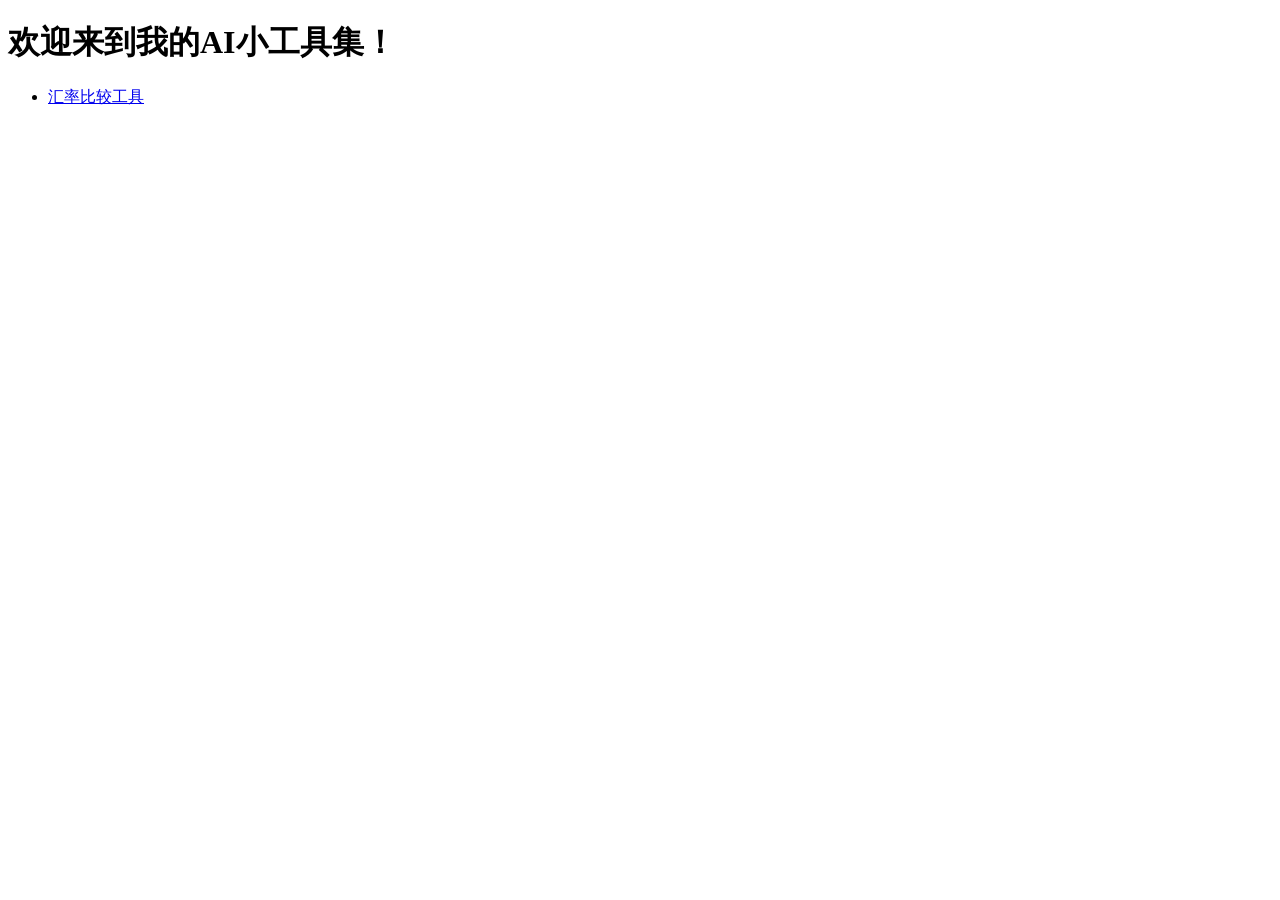
<file: index.html>
<!-- my-ai-tools/index.html -->
<!DOCTYPE html>
<html>
<head>
    <title>我的AI小工具集</title>
</head>
<body>
    <h1>欢迎来到我的AI小工具集！</h1>
    <ul>
        <li><a href="./exchange-rate-tool/">汇率比较工具</a></li>
        <!-- 未来可以添加更多工具 -->
        <!-- <li><a href="./another-tool/">另一个AI工具</a></li> -->
    </ul>
</body>
</html>
</file>
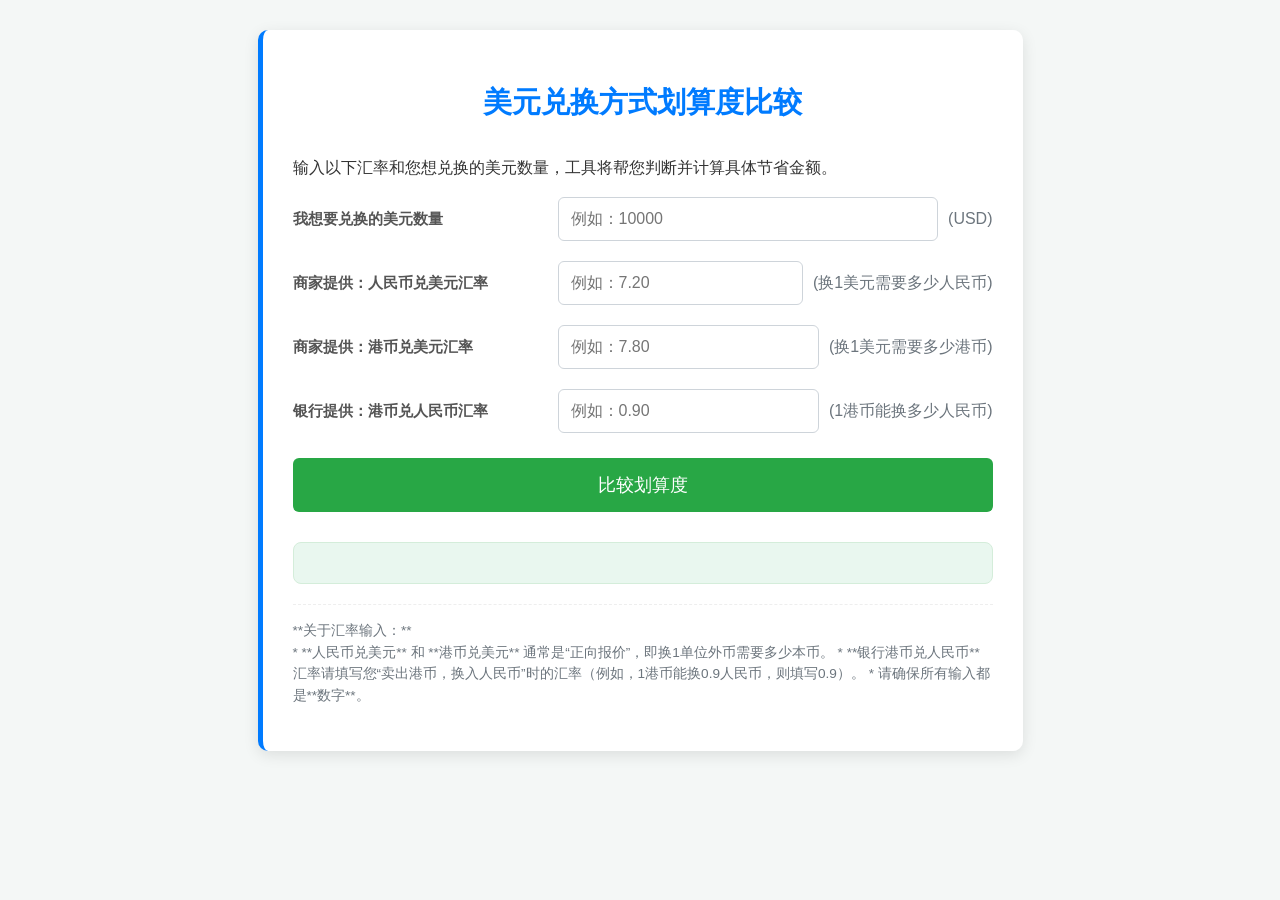
<file: exchange_rate_tool.html>
<!DOCTYPE html>
<html lang="zh-CN">
<head>
    <meta charset="UTF-8">
    <meta name="viewport" content="width=device-width, initial-scale=1.0">
    <title>汇率划算度比较工具</title>
    <style>
        body {
            font-family: 'Segoe UI', Tahoma, Geneva, Verdana, sans-serif;
            margin: 20px;
            background-color: #f4f7f6;
            color: #333;
            line-height: 1.6;
        }
        .container {
            max-width: 700px;
            margin: 30px auto;
            padding: 30px;
            background-color: #ffffff;
            border-radius: 10px;
            box-shadow: 0 4px 15px rgba(0, 0, 0, 0.1);
            border-left: 5px solid #007bff;
        }
        h1 {
            color: #007bff;
            text-align: center;
            margin-bottom: 30px;
            font-size: 1.8em;
        }
        .input-group {
            margin-bottom: 20px;
            display: flex;
            align-items: center;
            flex-wrap: wrap;
        }
        .input-group label {
            flex: 0 0 250px; /* Label width */
            margin-right: 15px;
            font-weight: bold;
            color: #555;
            font-size: 0.95em;
        }
        .input-group input[type="number"] {
            flex: 1;
            padding: 12px;
            border: 1px solid #ced4da;
            border-radius: 6px;
            font-size: 1em;
            min-width: 150px; /* Ensure input is not too small on small screens */
        }
        .input-group span {
            margin-left: 10px;
            color: #6c757d;
        }
        button {
            display: block;
            width: 100%;
            padding: 15px;
            background-color: #28a745;
            color: white;
            border: none;
            border-radius: 6px;
            font-size: 1.1em;
            cursor: pointer;
            transition: background-color 0.3s ease;
            margin-top: 25px;
        }
        button:hover {
            background-color: #218838;
        }
        #result {
            margin-top: 30px;
            padding: 20px;
            background-color: #e9f7ef;
            border: 1px solid #d4edda;
            border-radius: 8px;
            font-size: 1.1em;
            line-height: 1.8;
        }
        #result strong {
            color: #007bff;
        }
        .error {
            color: #dc3545;
            font-weight: bold;
            margin-top: 10px;
        }
        .note {
            font-size: 0.85em;
            color: #6c757d;
            margin-top: 20px;
            border-top: 1px dashed #eee;
            padding-top: 15px;
        }
    </style>
</head>
<body>
    <div class="container">
        <h1>美元兑换方式划算度比较</h1>
        <p>输入以下汇率和您想兑换的美元数量，工具将帮您判断并计算具体节省金额。</p>

        <div class="input-group">
            <label for="targetUsdAmount">我想要兑换的美元数量</label>
            <input type="number" id="targetUsdAmount" placeholder="例如：10000" step="1">
            <span>(USD)</span>
        </div>

        <div class="input-group">
            <label for="cnyToUsdMerchant">商家提供：人民币兑美元汇率</label>
            <input type="number" id="cnyToUsdMerchant" placeholder="例如：7.20" step="0.0001">
            <span>(换1美元需要多少人民币)</span>
        </div>

        <div class="input-group">
            <label for="hkdToUsdMerchant">商家提供：港币兑美元汇率</label>
            <input type="number" id="hkdToUsdMerchant" placeholder="例如：7.80" step="0.0001">
            <span>(换1美元需要多少港币)</span>
        </div>

        <div class="input-group">
            <label for="hkdToCnyBank">银行提供：港币兑人民币汇率</label>
            <input type="number" id="hkdToCnyBank" placeholder="例如：0.90" step="0.0001">
            <span>(1港币能换多少人民币)</span>
        </div>

        <button onclick="calculate()">比较划算度</button>

        <div id="result">
            <!-- 结果将显示在这里 -->
        </div>

        <p class="note">
            **关于汇率输入：**<br>
            *   **人民币兑美元** 和 **港币兑美元** 通常是“正向报价”，即换1单位外币需要多少本币。
            *   **银行港币兑人民币** 汇率请填写您“卖出港币，换入人民币”时的汇率（例如，1港币能换0.9人民币，则填写0.9）。
            *   请确保所有输入都是**数字**。
        </p>
    </div>

    <script>
        function calculate() {
            const targetUsdAmount = parseFloat(document.getElementById('targetUsdAmount').value);
            const cnyToUsdMerchant = parseFloat(document.getElementById('cnyToUsdMerchant').value);
            const hkdToUsdMerchant = parseFloat(document.getElementById('hkdToUsdMerchant').value);
            const hkdToCnyBank = parseFloat(document.getElementById('hkdToCnyBank').value);
            const resultDiv = document.getElementById('result');
            resultDiv.innerHTML = ''; // Clear previous results

            // Validate inputs
            if (isNaN(targetUsdAmount) || targetUsdAmount <= 0 ||
                isNaN(cnyToUsdMerchant) || cnyToUsdMerchant <= 0 || 
                isNaN(hkdToUsdMerchant) || hkdToUsdMerchant <= 0 || 
                isNaN(hkdToCnyBank) || hkdToCnyBank <= 0) {
                resultDiv.innerHTML = '<p class="error">请输入所有有效的正数！包括您想兑换的美元数量和所有汇率。</p>';
                return;
            }

            // Path 1: Direct CNY to USD
            const costCnyPerUsdDirect = cnyToUsdMerchant;
            const totalCostCnyDirect = targetUsdAmount * costCnyPerUsdDirect;

            // Path 2: HKD to USD (then convert HKD cost to CNY)
            const costHkdPerUsd = hkdToUsdMerchant; // 换1美元需要多少港币
            const costCnyPerUsdViaHkd = costHkdPerUsd * hkdToCnyBank; // 将港币成本换算成人民币
            const totalCostCnyViaHkd = targetUsdAmount * costCnyPerUsdViaHkd;


            let comparisonResult = '';
            let totalSavings = 0;

            comparisonResult += `<h3>计算结果：</h3>`;
            comparisonResult += `<p>您想兑换 <strong>${targetUsdAmount.toLocaleString('en-US')}</strong> 美元。</p>`;
            comparisonResult += `<p>1. 直接用人民币兑换 <strong>${targetUsdAmount.toLocaleString('en-US')}</strong> 美元，约需 <strong>${totalCostCnyDirect.toFixed(2)}</strong> 人民币。</p>`;
            comparisonResult += `<p>2. 通过港币中转兑换 <strong>${targetUsdAmount.toLocaleString('en-US')}</strong> 美元，约需 <strong>${totalCostCnyViaHkd.toFixed(2)}</strong> 人民币。</p>`;

            if (totalCostCnyDirect < totalCostCnyViaHkd) {
                totalSavings = totalCostCnyViaHkd - totalCostCnyDirect;
                comparisonResult += `<p><strong>结论：</strong><br>⭐ <strong>直接用人民币兑换美元更划算！</strong> 此次兑换您总计可节省约 <strong>${totalSavings.toFixed(2)}</strong> 人民币。</p>`;
            } else if (totalCostCnyViaHkd < totalCostCnyDirect) {
                totalSavings = totalCostCnyDirect - totalCostCnyViaHkd;
                comparisonResult += `<p><strong>结论：</strong><br>⭐ <strong>通过港币兑换美元更划算！</strong> 此次兑换您总计可节省约 <strong>${totalSavings.toFixed(2)}</strong> 人民币。</p>`;
            } else {
                comparisonResult += `<p><strong>结论：</strong><br>两种兑换方式的成本相同，没有差价。</p>`;
            }

            resultDiv.innerHTML = comparisonResult;
        }
    </script>
</body>
</html>
</file>
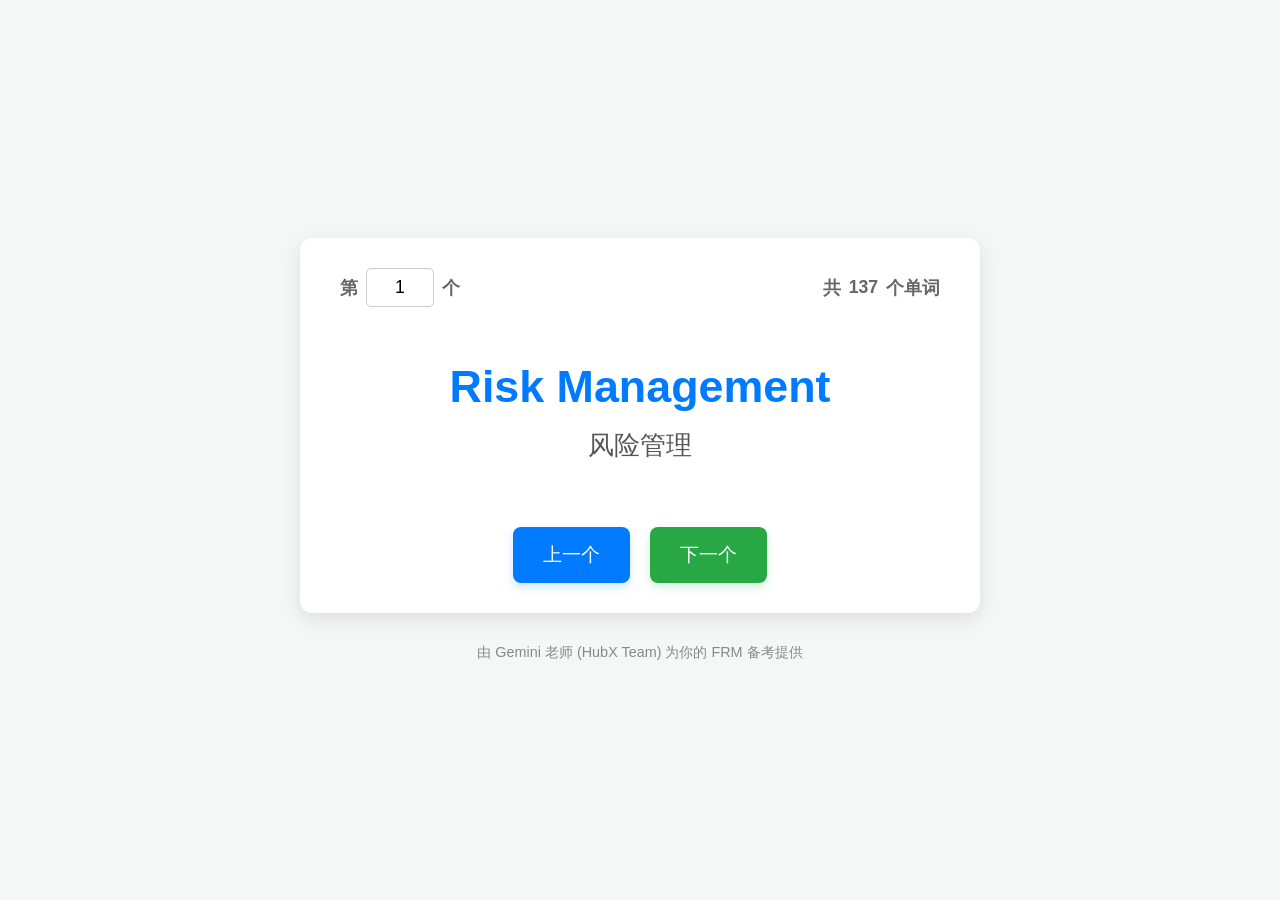
<file: FRMwords.html>
<!DOCTYPE html>
<html lang="zh-CN">
<head>
    <meta charset="UTF-8">
    <meta name="viewport" content="width=device-width, initial-scale=1.0">
    <title>FRM 词汇闪卡 - Gemini 老师为你准备</title>
    <style>
        body {
            font-family: 'Segoe UI', Tahoma, Geneva, Verdana, sans-serif;
            display: flex;
            flex-direction: column;
            align-items: center;
            justify-content: center;
            min-height: 100vh;
            margin: 0;
            background-color: #f4f7f6;
            color: #333;
            padding: 20px;
            box-sizing: border-box;
        }

        .container {
            background-color: #ffffff;
            border-radius: 12px;
            box-shadow: 0 6px 20px rgba(0, 0, 0, 0.1);
            padding: 30px 40px;
            width: 100%;
            max-width: 600px;
            text-align: center;
            position: relative;
            animation: fadeIn 0.8s ease-out;
        }

        @keyframes fadeIn {
            from { opacity: 0; transform: translateY(-20px); }
            to { opacity: 1; transform: translateY(0); }
        }

        .header {
            display: flex;
            justify-content: space-between;
            align-items: center;
            margin-bottom: 30px;
            font-size: 1.1em;
            color: #666;
            width: 100%;
        }

        .word-number, .total-words {
            font-weight: bold;
            display: flex;
            align-items: center;
            gap: 8px;
        }

        .word-number input {
            width: 50px;
            padding: 8px;
            border: 1px solid #ccc;
            border-radius: 5px;
            font-size: 1em;
            text-align: center;
            -moz-appearance: textfield; /* Firefox */
        }
        /* Hide arrows for number input */
        input::-webkit-outer-spin-button,
        input::-webkit-inner-spin-button {
            -webkit-appearance: none;
            margin: 0;
        }

        .word-display {
            margin-bottom: 40px;
            min-height: 150px;
            display: flex;
            flex-direction: column;
            justify-content: center;
            align-items: center;
        }

        .english-word {
            font-size: 2.8em;
            font-weight: bold;
            color: #007bff;
            margin-bottom: 15px;
            word-wrap: break-word;
            line-height: 1.2;
        }

        .chinese-meaning {
            font-size: 1.6em;
            color: #555;
            word-wrap: break-word;
            line-height: 1.4;
        }

        .controls {
            display: flex;
            gap: 20px; /* 按钮之间的间距 */
            justify-content: center; /* 按钮居中 */
        }

        .controls button {
            background-color: #28a745;
            color: white;
            border: none;
            padding: 15px 30px;
            border-radius: 8px;
            font-size: 1.2em;
            cursor: pointer;
            transition: background-color 0.3s ease, transform 0.2s ease;
            box-shadow: 0 4px 10px rgba(40, 167, 69, 0.2);
        }
        /* Style for Previous button to differentiate slightly, if desired */
        .controls button#prevButton {
            background-color: #007bff; /* Use a different color for 'Previous' */
            box-shadow: 0 4px 10px rgba(0, 123, 255, 0.2);
        }

        .controls button:hover {
            background-color: #218838;
            transform: translateY(-2px);
        }
        .controls button#prevButton:hover {
            background-color: #0056b3;
        }

        .controls button:active {
            transform: translateY(0);
            box-shadow: 0 2px 5px rgba(40, 167, 69, 0.3);
        }
        .controls button#prevButton:active {
            box-shadow: 0 2px 5px rgba(0, 123, 255, 0.3);
        }

        .footer {
            margin-top: 30px;
            font-size: 0.9em;
            color: #888;
        }
    </style>
</head>
<body>
    <div class="container">
        <div class="header">
            <div class="word-number">
                第 <input type="number" id="currentWordInput" min="1" value="1"> 个
            </div>
            <div class="total-words">
                共 <span id="totalWords"></span> 个单词
            </div>
        </div>

        <div class="word-display">
            <div class="english-word" id="englishWord"></div>
            <div class="chinese-meaning" id="chineseMeaning"></div>
        </div>

        <div class="controls">
            <button id="prevButton">上一个</button>
            <button id="nextButton">下一个</button>
        </div>
    </div>

    <div class="footer">
        由 Gemini 老师 (HubX Team) 为你的 FRM 备考提供
    </div>

    <script>
        // 你的FRM词汇列表
        // 你可以根据自己的需求在这里添加更多词汇
        const vocabulary = [
            { english: "Risk Management", chinese: "风险管理" },
            { english: "Value at Risk (VaR)", chinese: "风险价值" },
            { english: "Expected Shortfall (ES)", chinese: "预期损失" },
            { english: "Credit Risk", chinese: "信用风险" },
            { english: "Market Risk", chinese: "市场风险" },
            { english: "Operational Risk", chinese: "操作风险" },
            { english: "Liquidity Risk", chinese: "流动性风险" },
            { english: "Systematic Risk", chinese: "系统性风险" },
            { english: "Unsystematic Risk", chinese: "非系统性风险" },
            { english: "Volatility", chinese: "波动率" },
            { english: "Derivative", chinese: "衍生品" },
            { english: "Option", chinese: "期权" },
            { english: "Forward Contract", chinese: "远期合约" },
            { english: "Futures Contract", chinese: "期货合约" },
            { english: "Swap", chinese: "互换" },
            { english: "Hedging", chinese: "套期保值" },
            { english: "Speculation", chinese: "投机" },
            { english: "Arbitrage", chinese: "套利" },
            { english: "Duration", chinese: "久期" },
            { english: "Convexity", chinese: "凸性" },
            { english: "Bond", chinese: "债券" },
            { english: "Equity", chinese: "股票" },
            { english: "Capital Asset Pricing Model (CAPM)", chinese: "资本资产定价模型" },
            { english: "Arbitrage Pricing Theory (APT)", chinese: "套利定价理论" },
            { english: "Beta", chinese: "贝塔系数" },
            { english: "Alpha", chinese: "阿尔法系数" },
            { english: "Sharpe Ratio", chinese: "夏普比率" },
            { english: "Sortino Ratio", chinese: "索提诺比率" },
            { english: "Treynor Ratio", chinese: "特雷诺比率" },
            { english: "Correlation", chinese: "相关性" },
            { english: "Covariance", chinese: "协方差" },
            { english: "Hypothesis Testing", chinese: "假设检验" },
            { english: "Confidence Interval", chinese: "置信区间" },
            { english: "Regression Analysis", chinese: "回归分析" },
            { english: "Monte Carlo Simulation", chinese: "蒙特卡洛模拟" },
            { english: "Stress Testing", chinese: "压力测试" },
            { english: "Backtesting", chinese: "回溯测试" },
            { english: "Collateral", chinese: "抵押品" },
            { english: "Counterparty Risk", chinese: "交易对手风险" },
            { english: "Default Probability (PD)", chinese: "违约概率" },
            { english: "Loss Given Default (LGD)", chinese: "违约损失率" },
            { english: "Exposure at Default (EAD)", chinese: "违约风险暴露" },
            { english: "Securitization", chinese: "证券化" },
            { english: "Credit Default Swap (CDS)", chinese: "信用违约互换" },
            { english: "Basel Accords", chinese: "巴塞尔协议" },
            { english: "Pillar 1", chinese: "支柱一 (最低资本要求)" },
            { english: "Pillar 2", chinese: "支柱二 (监管审查程序)" },
            { english: "Pillar 3", chinese: "支柱三 (市场纪律)" },
            { english: "Risk-Weighted Assets (RWA)", chinese: "风险加权资产" },
            { english: "Capital Adequacy Ratio", chinese: "资本充足率" },
            { english: "Leverage Ratio", chinese: "杠杆率" },
            { english: "Common Equity Tier 1 (CET1)", chinese: "普通股权一级资本" },
            { english: "Contingent Convertible Bonds (CoCos)", chinese: "应急可转换债券" },
            { english: "Expected Loss (EL)", chinese: "预期损失" },
            { english: "Unexpected Loss (UL)", chinese: "非预期损失" },
            { english: "Stochastic Process", chinese: "随机过程" },
            { english: "Brownian Motion", chinese: "布朗运动" },
            { english: "GARCH Model", chinese: "广义自回归条件异方差模型" },
            { english: "Extreme Value Theory (EVT)", chinese: "极值理论" },
            { english: "Systemic Risk", chinese: "系统性风险 (强调传染性)" }, // 与 Systematic Risk 区分
            { english: "Moral Hazard", chinese: "道德风险" },
            { english: "Adverse Selection", chinese: "逆向选择" },
            { english: "Fiduciary Duty", chinese: "受托人义务" },
            { english: "Financial Engineering", chinese: "金融工程" },
            { english: "Algorithmic Trading", chinese: "算法交易" },
            { english: "High-Frequency Trading (HFT)", chinese: "高频交易" },
            { english: "Big Data", chinese: "大数据" },
            { english: "Machine Learning", chinese: "机器学习" },
            { english: "Artificial Intelligence (AI)", chinese: "人工智能" },
            { english: "Blockchain", chinese: "区块链" },
            { english: "Cryptocurrency", chinese: "加密货币" },
            { english: "Fintech", chinese: "金融科技" },
            { english: "Regulatory Arbitrage", chinese: "监管套利" },
            { english: "Model Risk", chinese: "模型风险" },
            { english: "Reputational Risk", chinese: "声誉风险" },
            { english: "Strategic Risk", chinese: "战略风险" },
            { english: "Legal Risk", chinese: "法律风险" },
            { english: "Compliance Risk", chinese: "合规风险" },
            { english: "Solvency Risk", chinese: "偿付能力风险" },
            { english: "Basis Risk", chinese: "基差风险" },
            { english: "Gap Risk", chinese: "缺口风险" },
            { english: "J-Curve Effect", chinese: "J曲线效应" },
            { english: "Tail Risk", chinese: "尾部风险" },
            { english: "Fat Tails", chinese: "肥尾" },
            { english: "Leveraged Buyout (LBO)", chinese: "杠杆收购" },
            { english: "Merger and Acquisition (M&A)", chinese: "兼并与收购" },
            { english: "Divestiture", chinese: "资产剥离" },
            { english: "Initial Public Offering (IPO)", chinese: "首次公开募股" },
            { english: "Asset-Backed Securities (ABS)", chinese: "资产支持证券" },
            { english: "Collateralized Debt Obligation (CDO)", chinese: "担保债务凭证" },
            { english: "Mortgage-Backed Securities (MBS)", chinese: "抵押贷款支持证券" },
            { english: "Interest Rate Risk", chinese: "利率风险" },
            { english: "Foreign Exchange Risk", chinese: "外汇风险" },
            { english: "Commodity Risk", chinese: "商品风险" },
            { english: "Equity Risk", chinese: "股权风险" },
            { english: "Cash Flow at Risk (CFaR)", chinese: "现金流风险价值" },
            { english: "Earnings at Risk (EaR)", chinese: "收益风险价值" },
            { english: "Enterprise Risk Management (ERM)", chinese: "企业风险管理" },
            { english: "Risk Appetite", chinese: "风险偏好" },
            { english: "Risk Tolerance", chinese: "风险容忍度" },
            { english: "Risk Culture", chinese: "风险文化" },
            { english: "Three Lines of Defense", chinese: "三道防线 (风险管理)" },
            { english: "Key Risk Indicators (KRIs)", chinese: "关键风险指标" },
            { english: "Economic Capital", chinese: "经济资本" },
            { english: "Regulatory Capital", chinese: "监管资本" },
            { english: "Black-Scholes-Merton Model", chinese: "布莱克-斯科尔斯-默顿模型" },
            { english: "Binomial Model", chinese: "二叉树模型" },
            { english: "Greeks (Delta, Gamma, Vega, Theta, Rho)", chinese: "希腊字母 (期权风险指标)" },
            { english: "Stressed VaR", chinese: "压力风险价值" },
            { english: "Incremental Risk Charge (IRC)", chinese: "增量风险资本要求" },
            { english: "Comprehensive Risk Measure (CRM)", chinese: "综合风险计量" },
            { english: "Funding Liquidity Risk", chinese: "融资流动性风险" },
            { english: "Market Liquidity Risk", chinese: "市场流动性风险" },
            { english: "Concentration Risk", chinese: "集中度风险" },
            { english: "Wrong-Way Risk", chinese: "逆向风险" },
            { english: "Right-Way Risk", chinese: "顺向风险" },
            { english: "Covenant", chinese: "契约条款" },
            { english: "Workout", chinese: "债务重组" },
            { english: "Recovery Rate", chinese: "回收率" },
            { english: "Subordinated Debt", chinese: "次级债" },
            { english: "Senior Debt", chinese: "优先债" },
            { english: "Going Concern", chinese: "持续经营" },
            { english: "Default Mode", chinese: "违约模式" },
            { english: "Mark-to-Market", chinese: "按市价计价" },
            { english: "Historical Simulation", chinese: "历史模拟法" },
            { english: "Parametric VaR", chinese: "参数法VaR" },
            { english: "Copula", chinese: "连接函数" },
            { english: "Scenario Analysis", chinese: "情景分析" },
            { english: "Contagion", chinese: "传染效应" },
            { english: "Hedge Fund", chinese: "对冲基金" },
            { english: "Private Equity", chinese: "私募股权" },
            { english: "Venture Capital", chinese: "风险投资" },
            { english: "Alternative Investments", chinese: "另类投资" },
            { english: "Quantitative Easing (QE)", chinese: "量化宽松" },
            { english: "Negative Interest Rates", chinese: "负利率" },
            { english: "Central Bank Digital Currency (CBDC)", chinese: "央行数字货币" },
            { english: "ESG (Environmental, Social, Governance)", chinese: "环境、社会和治理" }
            // 可以在这里继续添加更多词汇
        ];

        let currentIndex = 0;
        const englishWordElem = document.getElementById('englishWord');
        const chineseMeaningElem = document.getElementById('chineseMeaning');
        const totalWordsElem = document.getElementById('totalWords');
        const nextButton = document.getElementById('nextButton');
        const prevButton = document.getElementById('prevButton'); // 获取新的“上一个”按钮
        const currentWordInput = document.getElementById('currentWordInput');

        // 初始化显示
        totalWordsElem.textContent = vocabulary.length;

        function displayWord() {
            if (vocabulary.length === 0) {
                englishWordElem.textContent = "词汇列表为空";
                chineseMeaningElem.textContent = "请在代码中添加词汇。";
                currentWordInput.value = 0;
                return;
            }
            const word = vocabulary[currentIndex];
            englishWordElem.textContent = word.english;
            chineseMeaningElem.textContent = word.chinese;
            currentWordInput.value = currentIndex + 1; // 显示为从1开始的序号
        }

        function goToNextWord() {
            currentIndex = (currentIndex + 1) % vocabulary.length;
            displayWord();
        }

        function goToPreviousWord() {
            // 如果当前是第一个词汇，则循环到最后一个词汇
            currentIndex = (currentIndex - 1 + vocabulary.length) % vocabulary.length;
            displayWord();
        }

        function jumpToWord() {
            let inputVal = parseInt(currentWordInput.value, 10);
            if (isNaN(inputVal) || inputVal < 1 || inputVal > vocabulary.length) {
                alert(`请输入一个介于 1 到 ${vocabulary.length} 之间的数字。`);
                currentWordInput.value = currentIndex + 1; // 恢复到当前值
                return;
            }
            currentIndex = inputVal - 1; // 转换为0-based索引
            displayWord();
        }

        // 事件监听器
        nextButton.addEventListener('click', goToNextWord);
        prevButton.addEventListener('click', goToPreviousWord); // 添加“上一个”按钮的监听器
        currentWordInput.addEventListener('change', jumpToWord); // 当输入框内容改变并失去焦点时触发

        // 页面加载时显示第一个单词
        displayWord();
    </script>
</body>
</html>
</file>
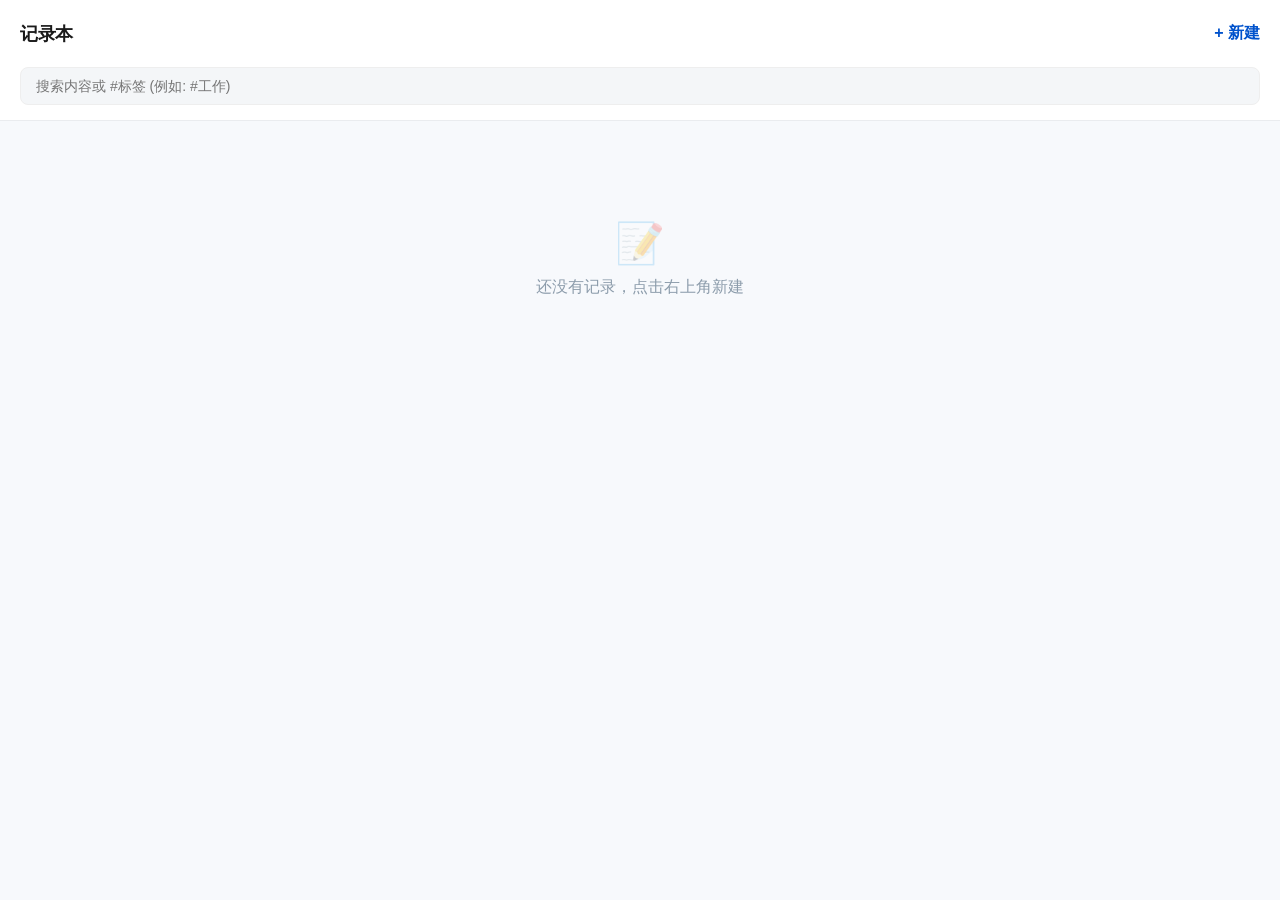
<file: notes-search.html>
<!DOCTYPE html>
<html lang="zh-CN">
<head>
    <meta charset="UTF-8">
    <meta name="viewport" content="width=device-width, initial-scale=1.0, maximum-scale=1.0, user-scalable=no">
    <title>极简记录本 - 搜索版</title>
    <style>
        :root {
            --bg-color: #f7f9fc;
            --card-bg: #ffffff;
            --text-main: #1a1a1a;
            --text-sub: #8c9cab;
            --accent: #0052cc; /* 经典蓝 */
            --accent-light: #e3efff;
            --danger: #ff4d4f;
            --shadow: 0 4px 12px rgba(0, 0, 0, 0.05);
        }

        * { box-sizing: border-box; margin: 0; padding: 0; -webkit-tap-highlight-color: transparent; }
        
        body {
            font-family: -apple-system, BlinkMacSystemFont, "Segoe UI", Roboto, Helvetica, Arial, sans-serif;
            background-color: var(--bg-color);
            color: var(--text-main);
            height: 100vh;
            overflow: hidden;
            display: flex;
            flex-direction: column;
        }

        /* 顶部导航栏 */
        .header {
            padding: 15px 20px;
            background: var(--card-bg);
            display: flex;
            justify-content: space-between;
            align-items: center;
            z-index: 20;
        }

        .title {
            font-size: 18px;
            font-weight: 700;
            letter-spacing: -0.5px;
        }

        .btn {
            background: none;
            border: none;
            color: var(--accent);
            font-size: 16px;
            font-weight: 600;
            cursor: pointer;
            padding: 8px 0;
            transition: opacity 0.2s;
        }
        .btn:active { opacity: 0.6; }
        .btn-back { color: var(--text-main); display: none; }

        /* 搜索栏 */
        .search-box {
            padding: 0 20px 15px 20px;
            background: var(--card-bg);
            box-shadow: 0 1px 0 rgba(0,0,0,0.05);
            z-index: 19;
            transition: transform 0.3s ease, height 0.3s ease;
        }
        
        .search-input {
            width: 100%;
            padding: 10px 15px;
            border-radius: 8px;
            border: 1px solid #eee;
            background: #f4f6f8;
            font-size: 14px;
            outline: none;
            color: var(--text-main);
            transition: border-color 0.2s;
        }
        .search-input:focus { border-color: var(--accent); background: #fff; }

        /* 视图容器 */
        .container {
            flex: 1;
            position: relative;
            overflow: hidden;
        }

        .view {
            position: absolute;
            top: 0;
            left: 0;
            width: 100%;
            height: 100%;
            overflow-y: auto;
            padding: 20px;
            transition: transform 0.3s cubic-bezier(0.25, 0.46, 0.45, 0.94), opacity 0.3s;
            background: var(--bg-color);
        }

        /* 列表视图 */
        #listView { opacity: 1; transform: translateX(0); }
        #editorView { opacity: 0; transform: translateX(100%); pointer-events: none; background: var(--card-bg); }

        /* 激活编辑模式时的样式 */
        body.editing #listView { transform: translateX(-30%); opacity: 0; }
        body.editing #editorView { transform: translateX(0); opacity: 1; pointer-events: auto; }
        body.editing .btn-new { display: none; }
        body.editing .btn-back { display: block; }
        body.editing .search-box { transform: translateY(-100%); height: 0; padding: 0; overflow: hidden; }

        /* 笔记卡片 */
        .note-item {
            background: var(--card-bg);
            padding: 20px;
            border-radius: 12px;
            margin-bottom: 16px;
            box-shadow: var(--shadow);
            cursor: pointer;
            position: relative;
            transition: transform 0.2s;
            overflow: hidden;
            border-left: 4px solid transparent;
        }

        .note-item:hover {
            transform: translateY(-2px);
            border-left-color: var(--accent);
        }

        .note-preview {
            font-size: 16px;
            line-height: 1.5;
            margin-bottom: 10px;
            display: -webkit-box;
            -webkit-line-clamp: 2;
            -webkit-box-orient: vertical;
            overflow: hidden;
            color: #333;
        }

        /* 标签样式 */
        .tags-container {
            display: flex;
            flex-wrap: wrap;
            gap: 6px;
            margin-bottom: 8px;
        }
        
        .tag-pill {
            font-size: 12px;
            background: var(--accent-light);
            color: var(--accent);
            padding: 2px 8px;
            border-radius: 100px;
            font-weight: 500;
            z-index: 5;
            position: relative; /* 提升层级以便点击 */
        }
        .tag-pill:active { background: #d0e1fd; }

        .note-meta {
            display: flex;
            justify-content: space-between;
            align-items: center;
            font-size: 12px;
            color: var(--text-sub);
        }

        /* 删除按钮 */
        .delete-btn {
            color: var(--danger);
            background: rgba(255, 77, 79, 0.1);
            padding: 4px 8px;
            border-radius: 4px;
            opacity: 0;
            transition: opacity 0.2s;
            font-size: 12px;
        }
        .note-item:hover .delete-btn { opacity: 1; }

        /* 编辑器 */
        textarea {
            width: 100%;
            height: 100%;
            border: none;
            outline: none;
            font-size: 18px;
            line-height: 1.6;
            resize: none;
            background: transparent;
            color: var(--text-main);
            font-family: inherit;
            padding-bottom: 50px;
        }
        
        textarea::placeholder { color: #ccc; }

        /* 空状态 */
        .empty-state {
            text-align: center;
            margin-top: 80px;
            color: var(--text-sub);
        }
        .empty-icon { font-size: 40px; margin-bottom: 10px; display: block; opacity: 0.3; }

        /* 右滑删除动画 */
        .swiping-right { transform: translateX(100%) !important; opacity: 0; }
    </style>
</head>
<body>

    <div class="header">
        <button class="btn btn-back" onclick="goBack()">← 返回</button>
        <div class="title" id="headerTitle">记录本</div>
        <button class="btn btn-new" onclick="createNew()">+ 新建</button>
    </div>

    <div class="search-box">
        <input type="text" class="search-input" id="searchInput" placeholder="搜索内容或 #标签 (例如: #工作)">
    </div>

    <div class="container">
        <!-- 列表视图 -->
        <div id="listView" class="view">
            <div id="noteList"></div>
        </div>

        <!-- 编辑视图 -->
        <div id="editorView" class="view">
            <textarea id="noteEditor" placeholder="在此输入内容，输入 #关键字 可打标签..."></textarea>
        </div>
    </div>

    <script>
        // 数据管理
        let notes = JSON.parse(localStorage.getItem('myNotes') || '[]');
        let currentId = null;
        // 支持中文、英文、数字、下划线的标签正则
        const TAG_REGEX = /#[\u4e00-\u9fa5a-zA-Z0-9_]+/g;

        const noteListEl = document.getElementById('noteList');
        const noteEditorEl = document.getElementById('noteEditor');
        const headerTitle = document.getElementById('headerTitle');
        const searchInput = document.getElementById('searchInput');

        // 初始化
        function init() {
            renderList();
        }

        // 格式化时间
        function formatDate(isoString) {
            const date = new Date(isoString);
            return `${date.getMonth() + 1}月${date.getDate()}日 ${String(date.getHours()).padStart(2,'0')}:${String(date.getMinutes()).padStart(2,'0')}`;
        }

        // 提取标签
        function extractTags(text) {
            return text.match(TAG_REGEX) || [];
        }

        // 移除内容中的标签文本以便预览更干净（可选，这里保留原样，仅在展示时处理）
        function getPreviewText(text) {
            return text.trim().substring(0, 60) || '无标题记录';
        }

        // 搜索监听
        searchInput.addEventListener('input', (e) => {
            renderList(e.target.value);
        });

        // 点击标签进行搜索
        function searchByTag(tag) {
            searchInput.value = tag;
            renderList(tag);
        }

        // 渲染列表 (支持搜索过滤)
        function renderList(filterText = '') {
            noteListEl.innerHTML = '';
            
            // 过滤逻辑
            let filteredNotes = notes;
            if (filterText) {
                const lowerFilter = filterText.toLowerCase();
                filteredNotes = notes.filter(note => 
                    note.content.toLowerCase().includes(lowerFilter)
                );
            }

            // 空状态处理
            if (filteredNotes.length === 0) {
                const msg = notes.length === 0 ? '还没有记录，点击右上角新建' : '没有找到相关内容';
                noteListEl.innerHTML = `<div class="empty-state"><span class="empty-icon">📝</span>${msg}</div>`;
                return;
            }

            // 按时间倒序排列
            filteredNotes.sort((a, b) => new Date(b.updatedAt) - new Date(a.updatedAt));

            filteredNotes.forEach(note => {
                const el = document.createElement('div');
                el.className = 'note-item';
                el.dataset.id = note.id;
                
                const tags = extractTags(note.content);
                let tagsHtml = '';
                if (tags.length > 0) {
                    tagsHtml = `<div class="tags-container">
                        ${tags.map(tag => `<span class="tag-pill" onclick="event.stopPropagation(); searchByTag('${tag}')">${tag}</span>`).join('')}
                    </div>`;
                }

                el.innerHTML = `
                    <div class="note-preview">${getPreviewText(note.content)}</div>
                    ${tagsHtml}
                    <div class="note-meta">
                        <span>${formatDate(note.updatedAt)}</span>
                        <span class="delete-btn" onclick="event.stopPropagation(); deleteNote(${note.id})">删除</span>
                    </div>
                `;

                // 点击进入编辑
                el.onclick = () => openNote(note.id);

                // 添加触摸滑动事件
                addSwipeLogic(el, note.id);

                noteListEl.appendChild(el);
            });
        }

        // 新建笔记
        function createNew() {
            // 清空搜索以便看到新笔记
            searchInput.value = '';
            
            const id = Date.now();
            const newNote = {
                id: id,
                content: '',
                updatedAt: new Date().toISOString()
            };
            notes.unshift(newNote);
            saveToStorage();
            openNote(id);
        }

        // 打开笔记
        function openNote(id) {
            currentId = id;
            const note = notes.find(n => n.id === id);
            if (note) {
                noteEditorEl.value = note.content;
                document.body.classList.add('editing');
                headerTitle.innerText = '编辑记录';
                noteEditorEl.focus();
            }
        }

        // 返回列表
        function goBack() {
            document.body.classList.remove('editing');
            headerTitle.innerText = '记录本';
            noteEditorEl.blur();
            // 重新渲染列表以更新内容和标签显示
            setTimeout(() => {
                renderList(searchInput.value); // 保持当前的搜索状态
            }, 300);
        }

        // 自动保存监听
        noteEditorEl.addEventListener('input', () => {
            if (!currentId) return;
            
            const content = noteEditorEl.value;
            const noteIndex = notes.findIndex(n => n.id === currentId);
            
            if (noteIndex > -1) {
                notes[noteIndex].content = content;
                notes[noteIndex].updatedAt = new Date().toISOString();
                saveToStorage();
            }
        });

        // 删除笔记
        function deleteNote(id) {
            if(confirm('确定要删除这条记录吗？')) {
                notes = notes.filter(n => n.id !== id);
                saveToStorage();
                renderList(searchInput.value);
            } else {
                renderList(searchInput.value); // 恢复位置
            }
        }

        // 保存到本地存储
        function saveToStorage() {
            localStorage.setItem('myNotes', JSON.stringify(notes));
        }

        // 滑动删除逻辑 (右滑)
        function addSwipeLogic(element, id) {
            let startX, startY;
            
            element.addEventListener('touchstart', (e) => {
                startX = e.touches[0].clientX;
                startY = e.touches[0].clientY;
            }, {passive: true});

            element.addEventListener('touchmove', (e) => {
                // 防止垂直滚动时误触
                if (Math.abs(e.touches[0].clientY - startY) > 50) return;
            }, {passive: true});

            element.addEventListener('touchend', (e) => {
                const endX = e.changedTouches[0].clientX;
                const diff = endX - startX;

                // 向右滑动超过 100px
                if (diff > 100) {
                    element.classList.add('swiping-right');
                    setTimeout(() => {
                        deleteNote(id);
                    }, 200);
                }
            });
        }

        // 启动
        init();

    </script>
</body>
</html>
</file>
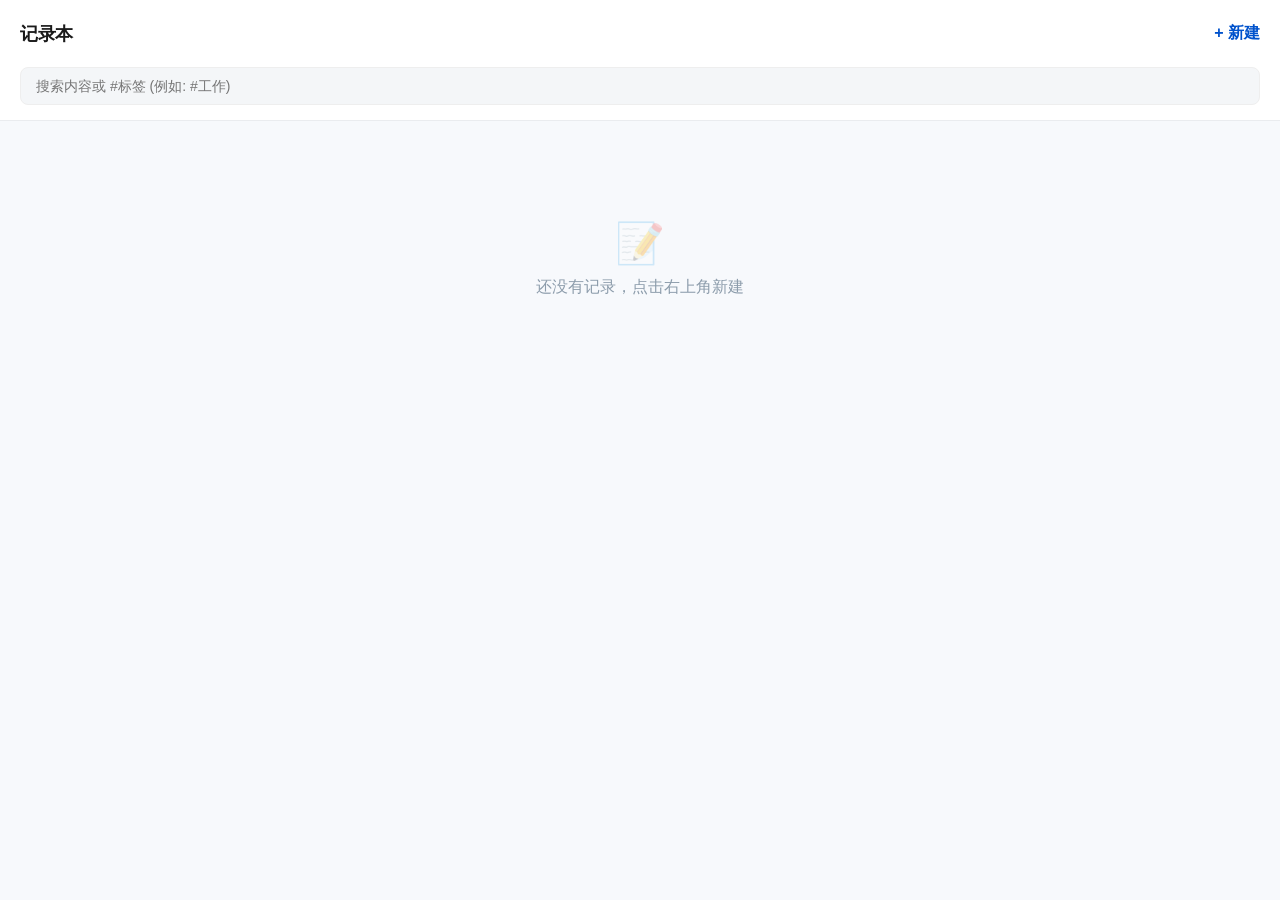
<file: notes.html>
<!DOCTYPE html>
<html lang="zh-CN">
<head>
    <meta charset="UTF-8">
    <meta name="viewport" content="width=device-width, initial-scale=1.0, maximum-scale=1.0, user-scalable=no">
    <title>记录本</title>
    <style>
        :root {
            --bg-color: #f7f9fc;
            --card-bg: #ffffff;
            --text-main: #1a1a1a;
            --text-sub: #8c9cab;
            --accent: #0052cc; /* 经典蓝 */
            --accent-light: #e3efff;
            --danger: #ff4d4f;
            --shadow: 0 4px 12px rgba(0, 0, 0, 0.05);
        }

        * { box-sizing: border-box; margin: 0; padding: 0; -webkit-tap-highlight-color: transparent; }
        
        body {
            font-family: -apple-system, BlinkMacSystemFont, "Segoe UI", Roboto, Helvetica, Arial, sans-serif;
            background-color: var(--bg-color);
            color: var(--text-main);
            height: 100vh;
            overflow: hidden;
            display: flex;
            flex-direction: column;
        }

        /* 顶部导航栏 */
        .header {
            padding: 15px 20px;
            background: var(--card-bg);
            display: flex;
            justify-content: space-between;
            align-items: center;
            z-index: 20;
        }

        .title {
            font-size: 18px;
            font-weight: 700;
            letter-spacing: -0.5px;
        }

        .btn {
            background: none;
            border: none;
            color: var(--accent);
            font-size: 16px;
            font-weight: 600;
            cursor: pointer;
            padding: 8px 0;
            transition: opacity 0.2s;
        }
        .btn:active { opacity: 0.6; }
        .btn-back { color: var(--text-main); display: none; }

        /* 搜索栏 */
        .search-box {
            padding: 0 20px 15px 20px;
            background: var(--card-bg);
            box-shadow: 0 1px 0 rgba(0,0,0,0.05);
            z-index: 19;
            transition: transform 0.3s ease, height 0.3s ease;
        }
        
        .search-input {
            width: 100%;
            padding: 10px 15px;
            border-radius: 8px;
            border: 1px solid #eee;
            background: #f4f6f8;
            font-size: 14px;
            outline: none;
            color: var(--text-main);
            transition: border-color 0.2s;
        }
        .search-input:focus { border-color: var(--accent); background: #fff; }

        /* 视图容器 */
        .container {
            flex: 1;
            position: relative;
            overflow: hidden;
        }

        .view {
            position: absolute;
            top: 0;
            left: 0;
            width: 100%;
            height: 100%;
            overflow-y: auto;
            padding: 20px;
            transition: transform 0.3s cubic-bezier(0.25, 0.46, 0.45, 0.94), opacity 0.3s;
            background: var(--bg-color);
        }

        /* 列表视图 */
        #listView { opacity: 1; transform: translateX(0); }
        #editorView { opacity: 0; transform: translateX(100%); pointer-events: none; background: var(--card-bg); }

        /* 激活编辑模式时的样式 */
        body.editing #listView { transform: translateX(-30%); opacity: 0; }
        body.editing #editorView { transform: translateX(0); opacity: 1; pointer-events: auto; }
        body.editing .btn-new { display: none; }
        body.editing .btn-back { display: block; }
        body.editing .search-box { transform: translateY(-100%); height: 0; padding: 0; overflow: hidden; }

        /* 笔记卡片 */
        .note-item {
            background: var(--card-bg);
            padding: 20px;
            border-radius: 12px;
            margin-bottom: 16px;
            box-shadow: var(--shadow);
            cursor: pointer;
            position: relative;
            transition: transform 0.2s;
            overflow: hidden;
            border-left: 4px solid transparent;
        }

        .note-item:hover {
            transform: translateY(-2px);
            border-left-color: var(--accent);
        }

        .note-preview {
            font-size: 16px;
            line-height: 1.5;
            margin-bottom: 10px;
            display: -webkit-box;
            -webkit-line-clamp: 2;
            -webkit-box-orient: vertical;
            overflow: hidden;
            color: #333;
        }

        /* 标签样式 */
        .tags-container {
            display: flex;
            flex-wrap: wrap;
            gap: 6px;
            margin-bottom: 8px;
        }
        
        .tag-pill {
            font-size: 12px;
            background: var(--accent-light);
            color: var(--accent);
            padding: 2px 8px;
            border-radius: 100px;
            font-weight: 500;
            z-index: 5;
            position: relative; /* 提升层级以便点击 */
        }
        .tag-pill:active { background: #d0e1fd; }

        .note-meta {
            display: flex;
            justify-content: space-between;
            align-items: center;
            font-size: 12px;
            color: var(--text-sub);
        }

        /* 删除按钮 */
        .delete-btn {
            color: var(--danger);
            background: rgba(255, 77, 79, 0.1);
            padding: 4px 8px;
            border-radius: 4px;
            opacity: 0;
            transition: opacity 0.2s;
            font-size: 12px;
        }
        .note-item:hover .delete-btn { opacity: 1; }

        /* 编辑器 */
        textarea {
            width: 100%;
            height: 100%;
            border: none;
            outline: none;
            font-size: 18px;
            line-height: 1.6;
            resize: none;
            background: transparent;
            color: var(--text-main);
            font-family: inherit;
            padding-bottom: 50px;
        }
        
        textarea::placeholder { color: #ccc; }

        /* 空状态 */
        .empty-state {
            text-align: center;
            margin-top: 80px;
            color: var(--text-sub);
        }
        .empty-icon { font-size: 40px; margin-bottom: 10px; display: block; opacity: 0.3; }

        /* 右滑删除动画 */
        .swiping-right { transform: translateX(100%) !important; opacity: 0; }
    </style>
</head>
<body>

    <div class="header">
        <button class="btn btn-back" onclick="goBack()">← 返回</button>
        <div class="title" id="headerTitle">记录本</div>
        <button class="btn btn-new" onclick="createNew()">+ 新建</button>
    </div>

    <div class="search-box">
        <input type="text" class="search-input" id="searchInput" placeholder="搜索内容或 #标签 (例如: #工作)">
    </div>

    <div class="container">
        <!-- 列表视图 -->
        <div id="listView" class="view">
            <div id="noteList"></div>
        </div>

        <!-- 编辑视图 -->
        <div id="editorView" class="view">
            <textarea id="noteEditor" placeholder="在此输入内容，输入 #关键字 可打标签..."></textarea>
        </div>
    </div>

    <script>
        // 数据管理
        let notes = JSON.parse(localStorage.getItem('myNotes') || '[]');
        let currentId = null;
        // 支持中文、英文、数字、下划线的标签正则
        const TAG_REGEX = /#[\u4e00-\u9fa5a-zA-Z0-9_]+/g;

        const noteListEl = document.getElementById('noteList');
        const noteEditorEl = document.getElementById('noteEditor');
        const headerTitle = document.getElementById('headerTitle');
        const searchInput = document.getElementById('searchInput');

        // 初始化
        function init() {
            renderList();
        }

        // 格式化时间
        function formatDate(isoString) {
            const date = new Date(isoString);
            return `${date.getMonth() + 1}月${date.getDate()}日 ${String(date.getHours()).padStart(2,'0')}:${String(date.getMinutes()).padStart(2,'0')}`;
        }

        // 提取标签
        function extractTags(text) {
            return text.match(TAG_REGEX) || [];
        }

        // 移除内容中的标签文本以便预览更干净（可选，这里保留原样，仅在展示时处理）
        function getPreviewText(text) {
            return text.trim().substring(0, 60) || '无标题记录';
        }

        // 搜索监听
        searchInput.addEventListener('input', (e) => {
            renderList(e.target.value);
        });

        // 点击标签进行搜索
        function searchByTag(tag) {
            searchInput.value = tag;
            renderList(tag);
        }

        // 渲染列表 (支持搜索过滤)
        function renderList(filterText = '') {
            noteListEl.innerHTML = '';
            
            // 过滤逻辑
            let filteredNotes = notes;
            if (filterText) {
                const lowerFilter = filterText.toLowerCase();
                filteredNotes = notes.filter(note => 
                    note.content.toLowerCase().includes(lowerFilter)
                );
            }

            // 空状态处理
            if (filteredNotes.length === 0) {
                const msg = notes.length === 0 ? '还没有记录，点击右上角新建' : '没有找到相关内容';
                noteListEl.innerHTML = `<div class="empty-state"><span class="empty-icon">📝</span>${msg}</div>`;
                return;
            }

            // 按时间倒序排列
            filteredNotes.sort((a, b) => new Date(b.updatedAt) - new Date(a.updatedAt));

            filteredNotes.forEach(note => {
                const el = document.createElement('div');
                el.className = 'note-item';
                el.dataset.id = note.id;
                
                const tags = extractTags(note.content);
                let tagsHtml = '';
                if (tags.length > 0) {
                    tagsHtml = `<div class="tags-container">
                        ${tags.map(tag => `<span class="tag-pill" onclick="event.stopPropagation(); searchByTag('${tag}')">${tag}</span>`).join('')}
                    </div>`;
                }

                el.innerHTML = `
                    <div class="note-preview">${getPreviewText(note.content)}</div>
                    ${tagsHtml}
                    <div class="note-meta">
                        <span>${formatDate(note.updatedAt)}</span>
                        <span class="delete-btn" onclick="event.stopPropagation(); deleteNote(${note.id})">删除</span>
                    </div>
                `;

                // 点击进入编辑
                el.onclick = () => openNote(note.id);

                // 添加触摸滑动事件
                addSwipeLogic(el, note.id);

                noteListEl.appendChild(el);
            });
        }

        // 新建笔记
        function createNew() {
            // 清空搜索以便看到新笔记
            searchInput.value = '';
            
            const id = Date.now();
            const newNote = {
                id: id,
                content: '',
                updatedAt: new Date().toISOString()
            };
            notes.unshift(newNote);
            saveToStorage();
            openNote(id);
        }

        // 打开笔记
        function openNote(id) {
            currentId = id;
            const note = notes.find(n => n.id === id);
            if (note) {
                noteEditorEl.value = note.content;
                document.body.classList.add('editing');
                headerTitle.innerText = '编辑记录';
                noteEditorEl.focus();
            }
        }

        // 返回列表
        function goBack() {
            document.body.classList.remove('editing');
            headerTitle.innerText = '记录本';
            noteEditorEl.blur();
            // 重新渲染列表以更新内容和标签显示
            setTimeout(() => {
                renderList(searchInput.value); // 保持当前的搜索状态
            }, 300);
        }

        // 自动保存监听
        noteEditorEl.addEventListener('input', () => {
            if (!currentId) return;
            
            const content = noteEditorEl.value;
            const noteIndex = notes.findIndex(n => n.id === currentId);
            
            if (noteIndex > -1) {
                notes[noteIndex].content = content;
                notes[noteIndex].updatedAt = new Date().toISOString();
                saveToStorage();
            }
        });

        // 删除笔记
        function deleteNote(id) {
            if(confirm('确定要删除这条记录吗？')) {
                notes = notes.filter(n => n.id !== id);
                saveToStorage();
                renderList(searchInput.value);
            } else {
                renderList(searchInput.value); // 恢复位置
            }
        }

        // 保存到本地存储
        function saveToStorage() {
            localStorage.setItem('myNotes', JSON.stringify(notes));
        }

        // 滑动删除逻辑 (右滑)
        function addSwipeLogic(element, id) {
            let startX, startY;
            
            element.addEventListener('touchstart', (e) => {
                startX = e.touches[0].clientX;
                startY = e.touches[0].clientY;
            }, {passive: true});

            element.addEventListener('touchmove', (e) => {
                // 防止垂直滚动时误触
                if (Math.abs(e.touches[0].clientY - startY) > 50) return;
            }, {passive: true});

            element.addEventListener('touchend', (e) => {
                const endX = e.changedTouches[0].clientX;
                const diff = endX - startX;

                // 向右滑动超过 100px
                if (diff > 100) {
                    element.classList.add('swiping-right');
                    setTimeout(() => {
                        deleteNote(id);
                    }, 200);
                }
            });
        }

        // 启动
        init();

    </script>
</body>
</html>
</file>
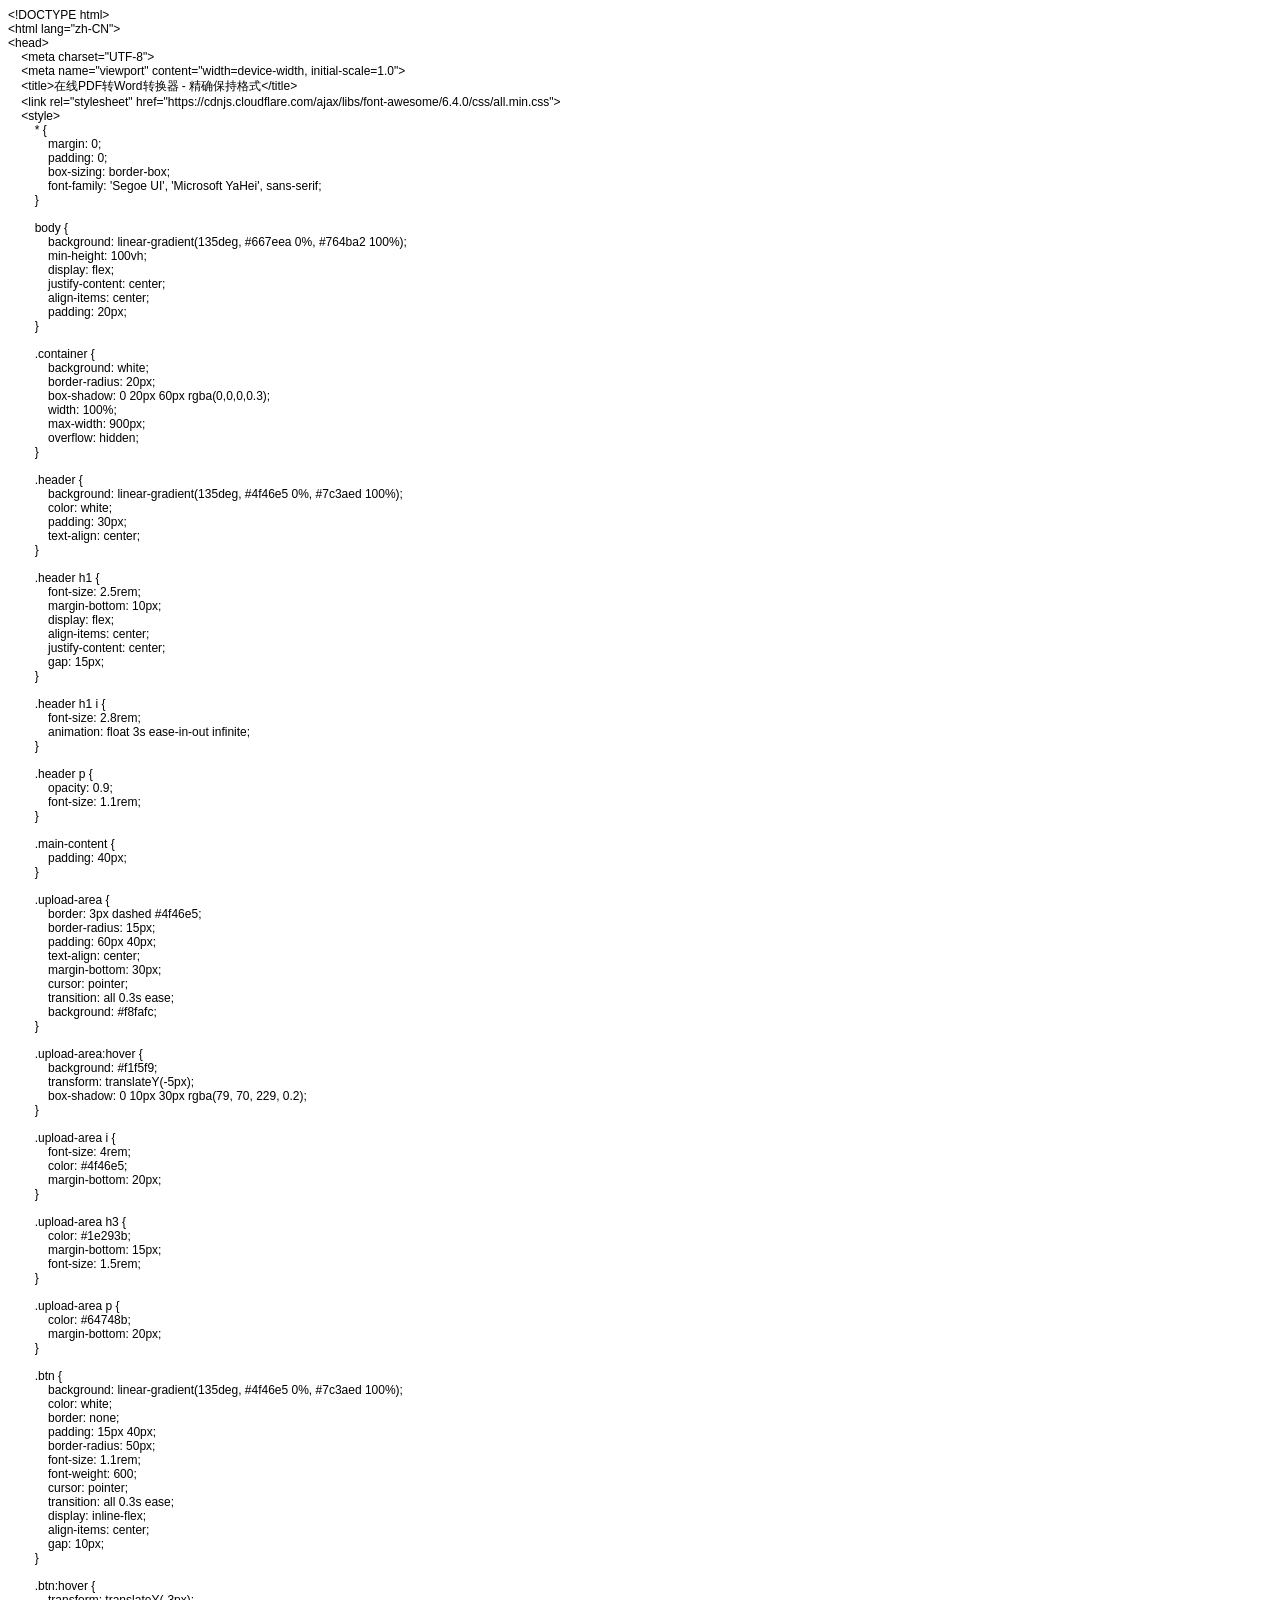
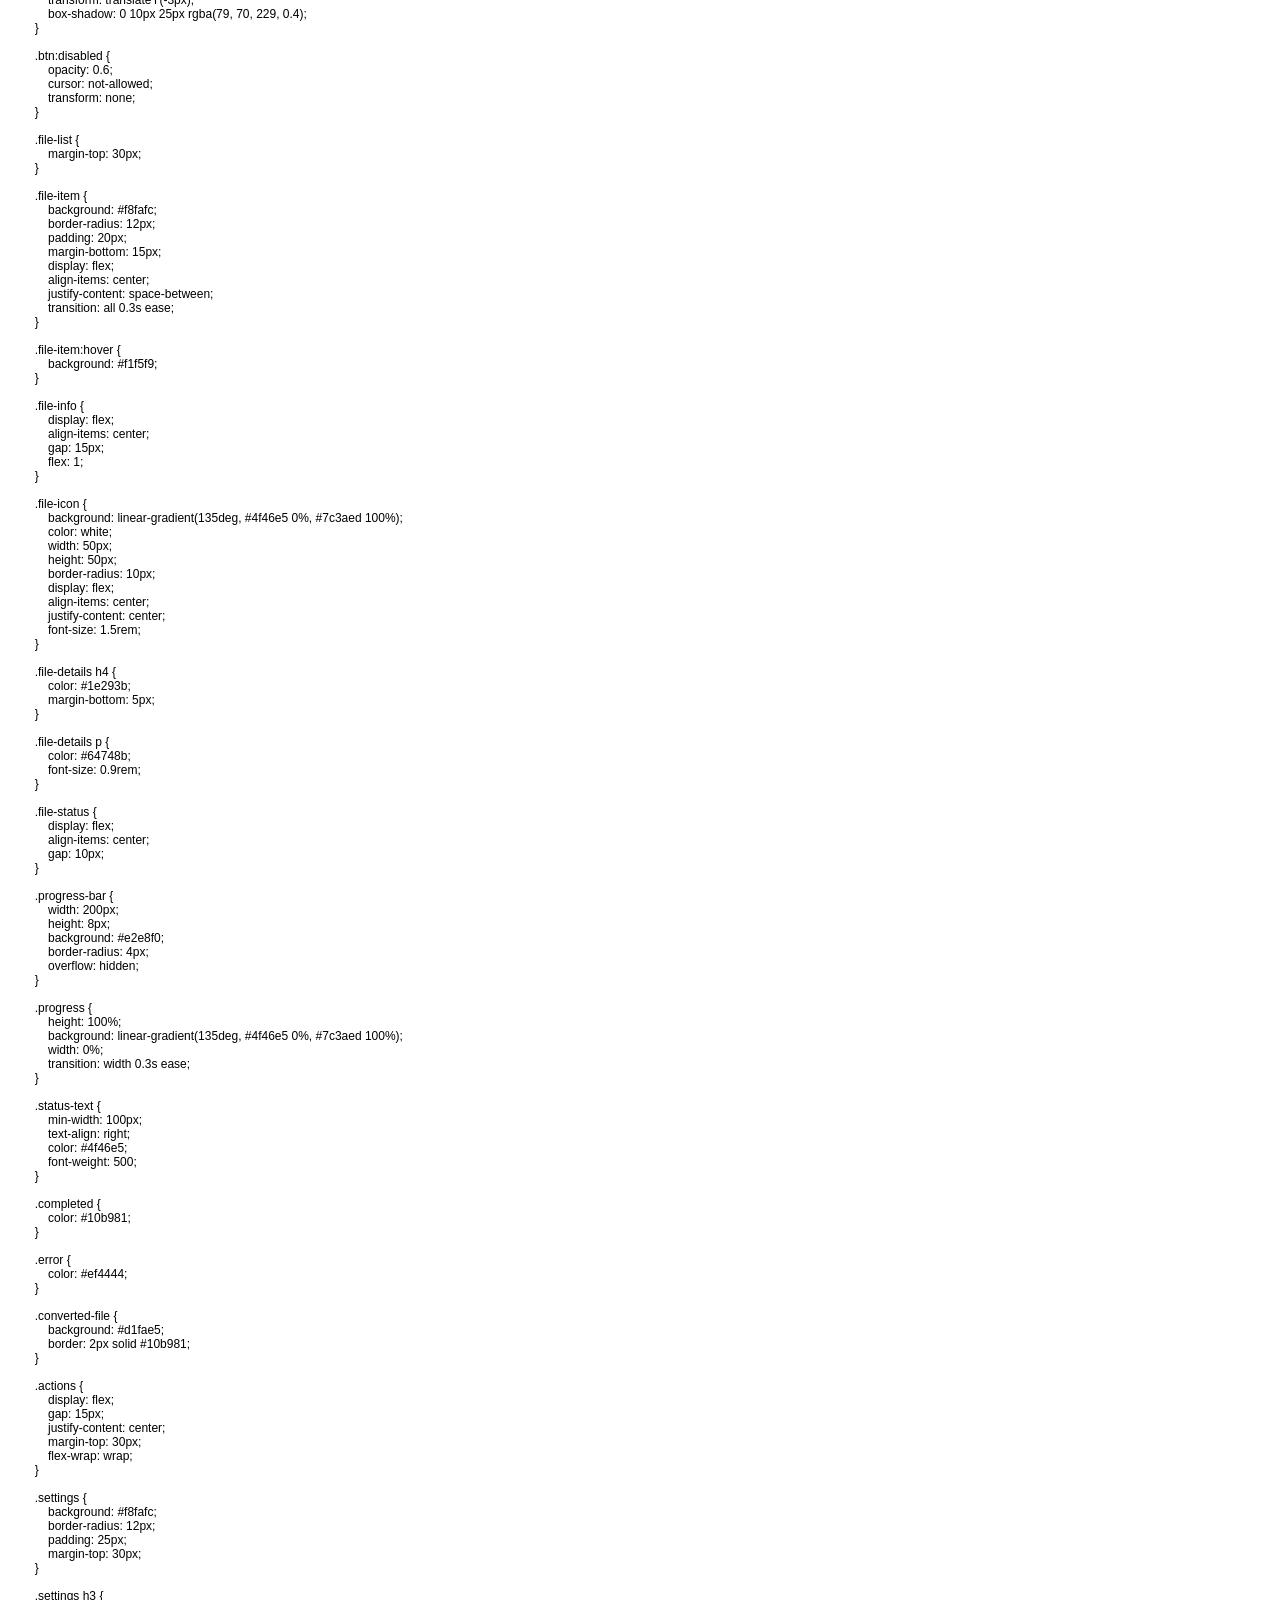
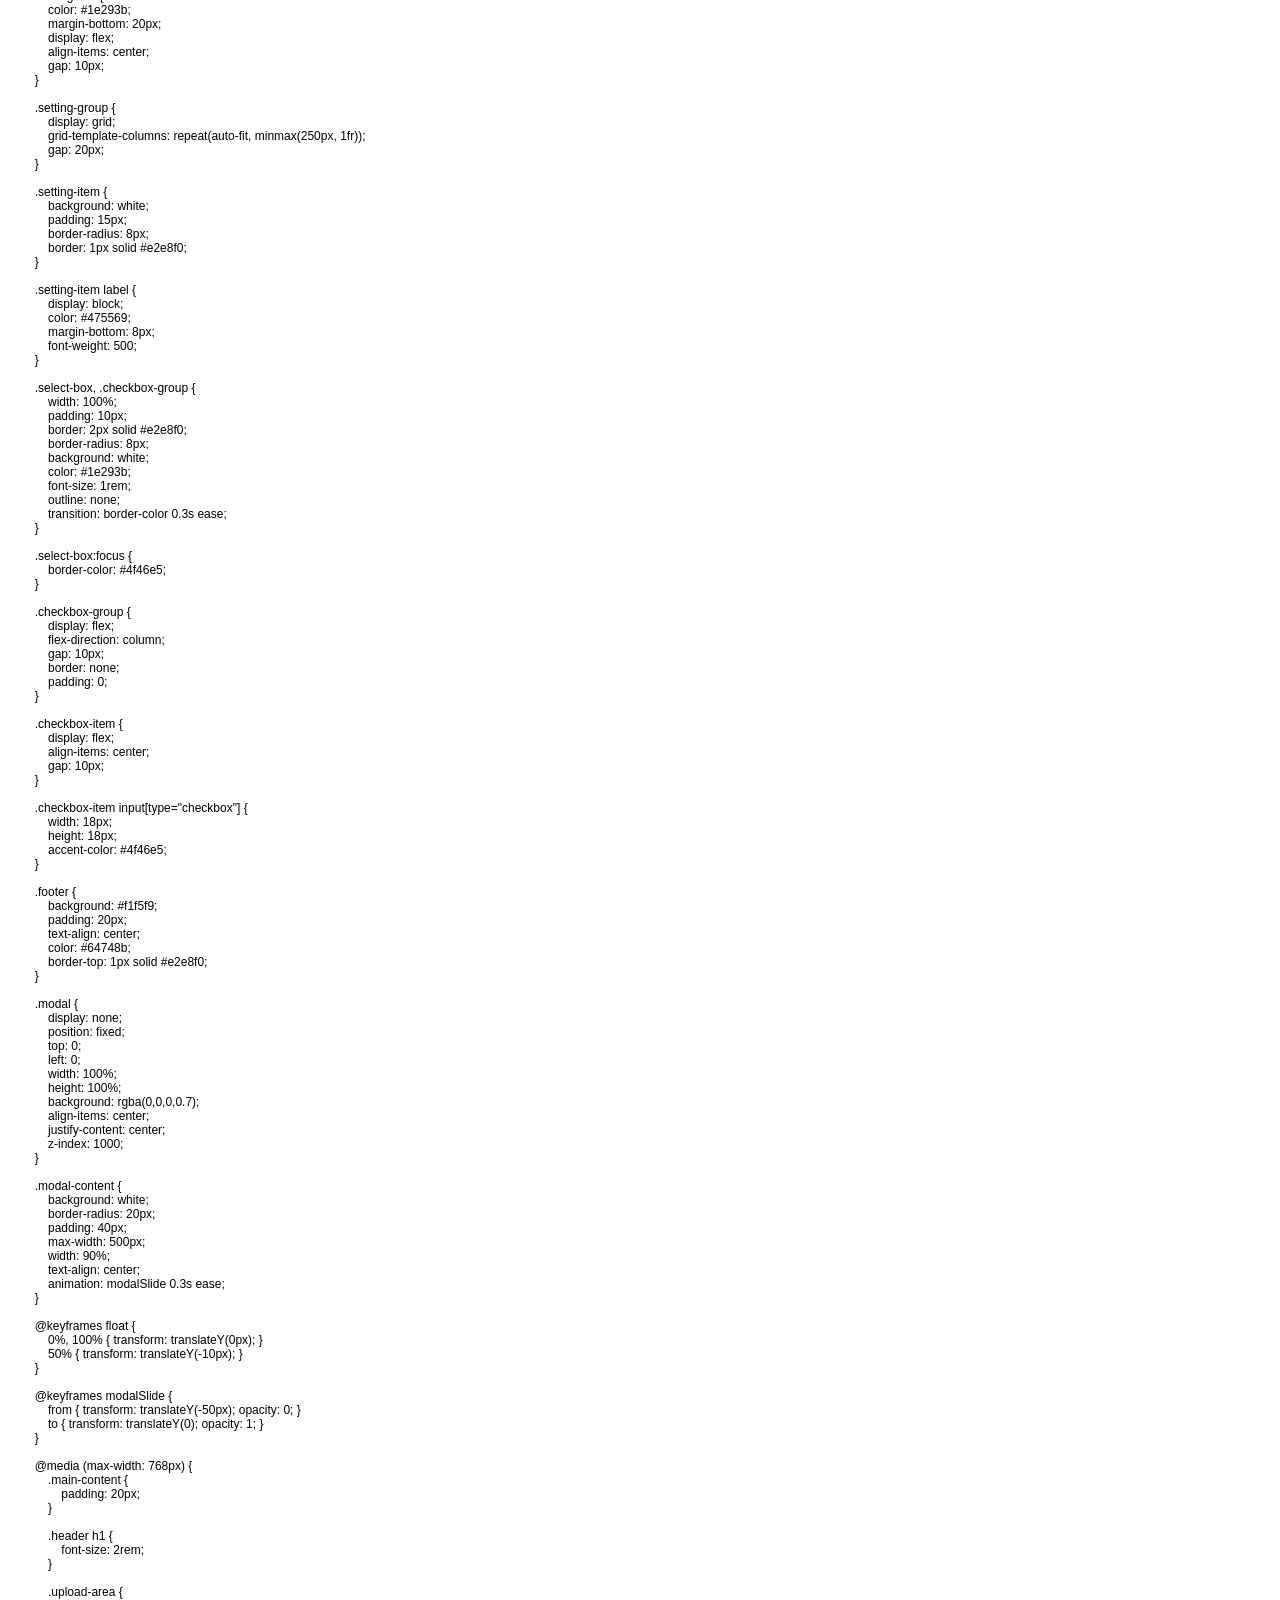
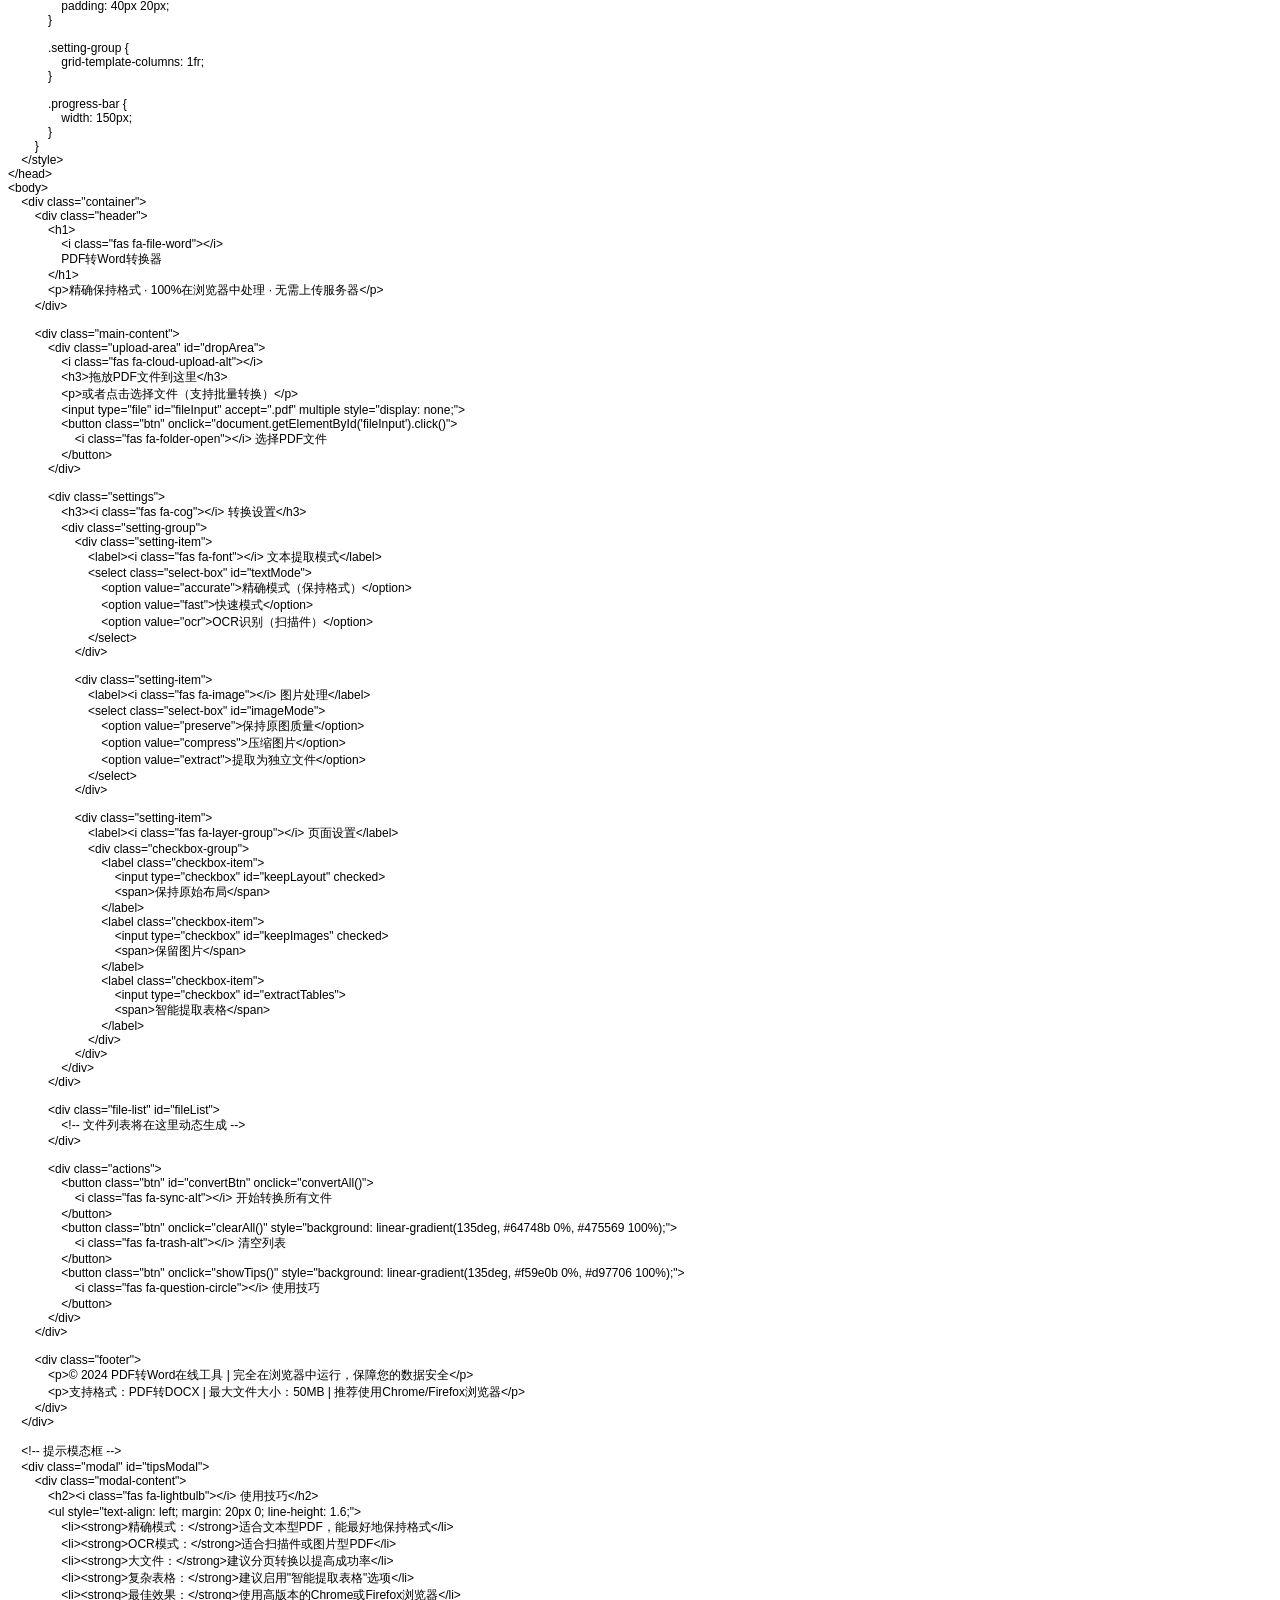
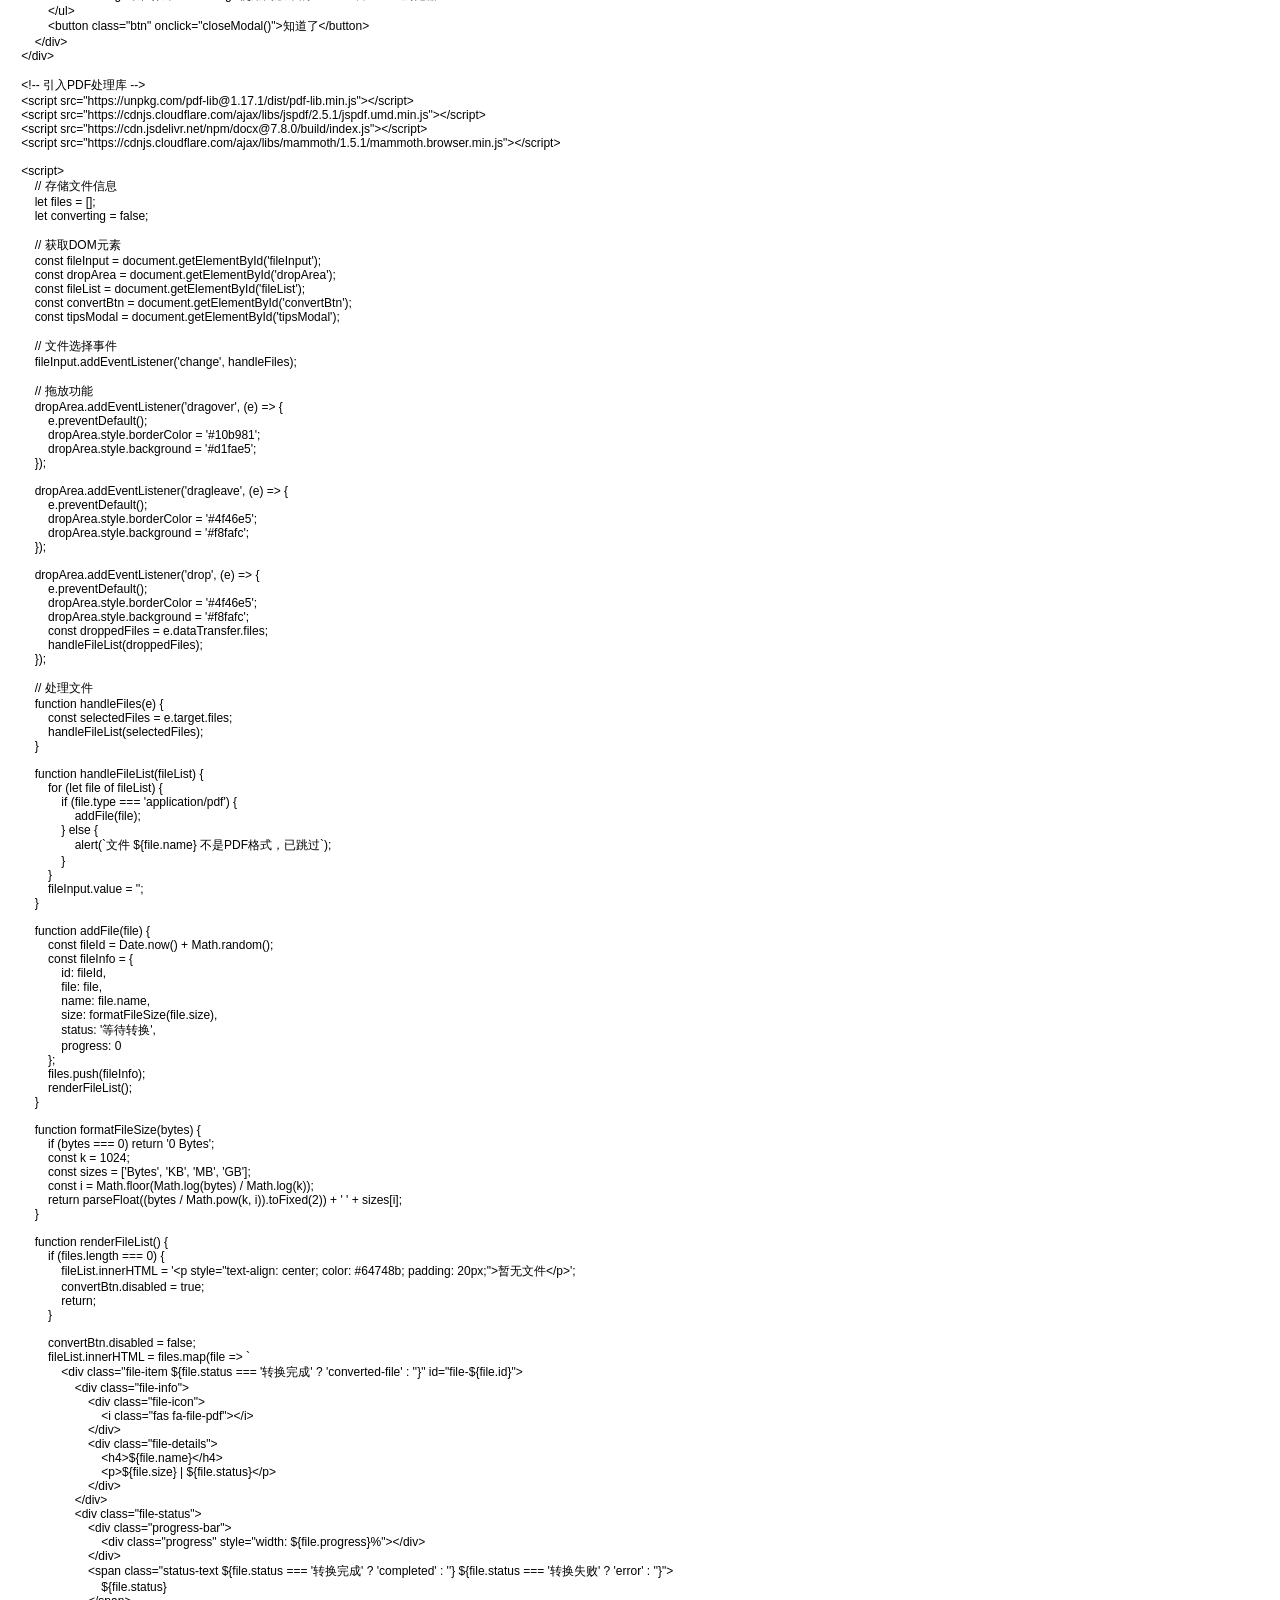
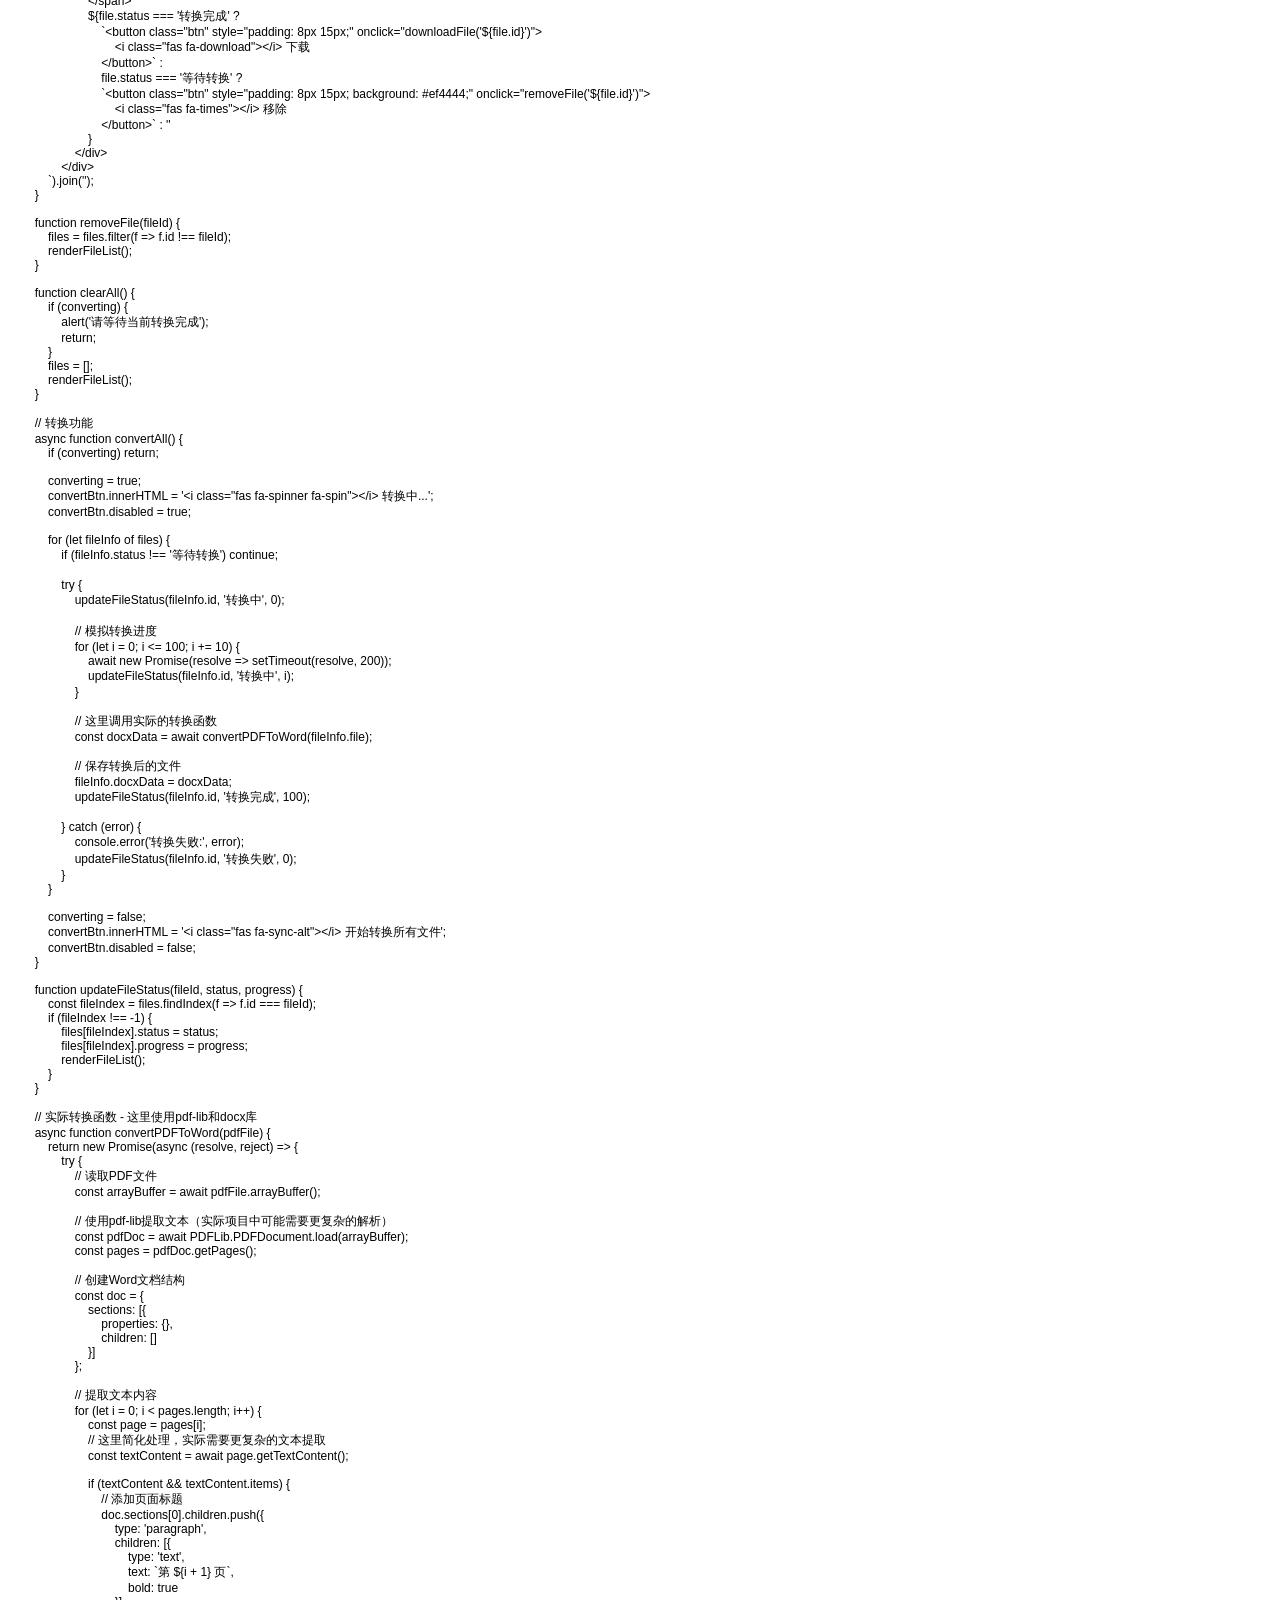
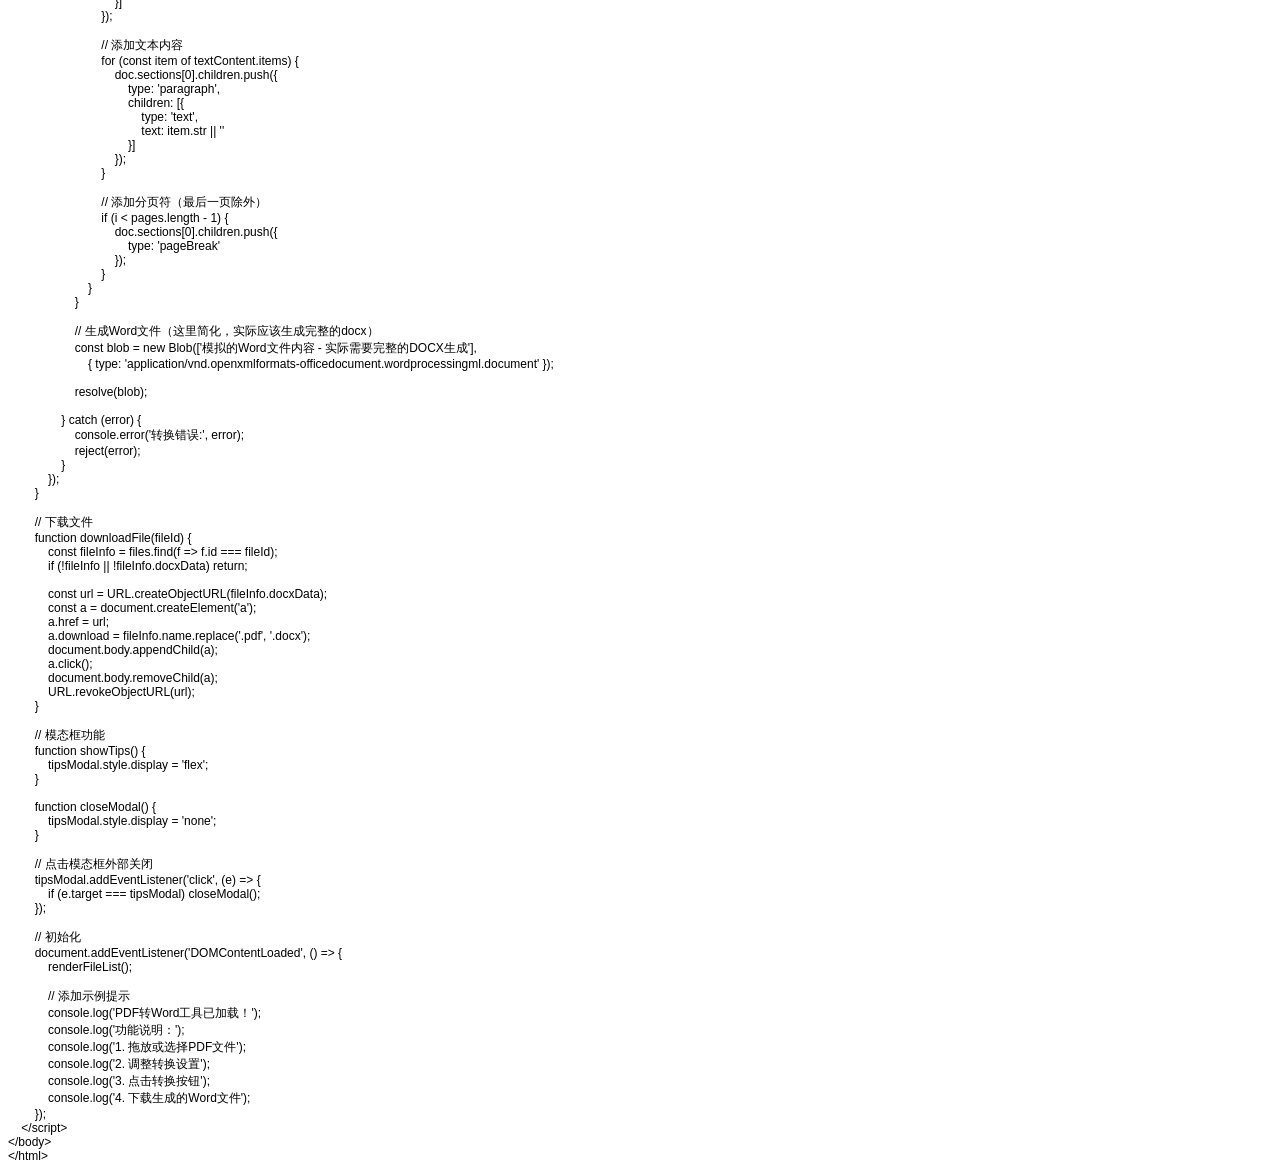
<file: PDFtoWORD.html>
<!DOCTYPE html PUBLIC "-//W3C//DTD HTML 4.01//EN" "http://www.w3.org/TR/html4/strict.dtd">
<html>
<head>
  <meta http-equiv="Content-Type" content="text/html; charset=utf-8">
  <meta http-equiv="Content-Style-Type" content="text/css">
  <title></title>
  <meta name="Generator" content="Cocoa HTML Writer">
  <meta name="CocoaVersion" content="2113.6">
  <style type="text/css">
    p.p1 {margin: 0.0px 0.0px 0.0px 0.0px; font: 12.0px Helvetica}
    p.p2 {margin: 0.0px 0.0px 0.0px 0.0px; font: 12.0px Helvetica; min-height: 14.0px}
    span.s1 {font: 12.0px 'PingFang SC'}
  </style>
</head>
<body>
<p class="p1">&lt;!DOCTYPE html&gt;</p>
<p class="p1">&lt;html lang="zh-CN"&gt;</p>
<p class="p1">&lt;head&gt;</p>
<p class="p1"><span class="Apple-converted-space">    </span>&lt;meta charset="UTF-8"&gt;</p>
<p class="p1"><span class="Apple-converted-space">    </span>&lt;meta name="viewport" content="width=device-width, initial-scale=1.0"&gt;</p>
<p class="p1"><span class="Apple-converted-space">    </span>&lt;title&gt;<span class="s1">在线</span>PDF<span class="s1">转</span>Word<span class="s1">转换器</span> - <span class="s1">精确保持格式</span>&lt;/title&gt;</p>
<p class="p1"><span class="Apple-converted-space">    </span>&lt;link rel="stylesheet" href="https://cdnjs.cloudflare.com/ajax/libs/font-awesome/6.4.0/css/all.min.css"&gt;</p>
<p class="p1"><span class="Apple-converted-space">    </span>&lt;style&gt;</p>
<p class="p1"><span class="Apple-converted-space">        </span>* {</p>
<p class="p1"><span class="Apple-converted-space">            </span>margin: 0;</p>
<p class="p1"><span class="Apple-converted-space">            </span>padding: 0;</p>
<p class="p1"><span class="Apple-converted-space">            </span>box-sizing: border-box;</p>
<p class="p1"><span class="Apple-converted-space">            </span>font-family: 'Segoe UI', 'Microsoft YaHei', sans-serif;</p>
<p class="p1"><span class="Apple-converted-space">        </span>}</p>
<p class="p2"><br></p>
<p class="p1"><span class="Apple-converted-space">        </span>body {</p>
<p class="p1"><span class="Apple-converted-space">            </span>background: linear-gradient(135deg, #667eea 0%, #764ba2 100%);</p>
<p class="p1"><span class="Apple-converted-space">            </span>min-height: 100vh;</p>
<p class="p1"><span class="Apple-converted-space">            </span>display: flex;</p>
<p class="p1"><span class="Apple-converted-space">            </span>justify-content: center;</p>
<p class="p1"><span class="Apple-converted-space">            </span>align-items: center;</p>
<p class="p1"><span class="Apple-converted-space">            </span>padding: 20px;</p>
<p class="p1"><span class="Apple-converted-space">        </span>}</p>
<p class="p2"><br></p>
<p class="p1"><span class="Apple-converted-space">        </span>.container {</p>
<p class="p1"><span class="Apple-converted-space">            </span>background: white;</p>
<p class="p1"><span class="Apple-converted-space">            </span>border-radius: 20px;</p>
<p class="p1"><span class="Apple-converted-space">            </span>box-shadow: 0 20px 60px rgba(0,0,0,0.3);</p>
<p class="p1"><span class="Apple-converted-space">            </span>width: 100%;</p>
<p class="p1"><span class="Apple-converted-space">            </span>max-width: 900px;</p>
<p class="p1"><span class="Apple-converted-space">            </span>overflow: hidden;</p>
<p class="p1"><span class="Apple-converted-space">        </span>}</p>
<p class="p2"><br></p>
<p class="p1"><span class="Apple-converted-space">        </span>.header {</p>
<p class="p1"><span class="Apple-converted-space">            </span>background: linear-gradient(135deg, #4f46e5 0%, #7c3aed 100%);</p>
<p class="p1"><span class="Apple-converted-space">            </span>color: white;</p>
<p class="p1"><span class="Apple-converted-space">            </span>padding: 30px;</p>
<p class="p1"><span class="Apple-converted-space">            </span>text-align: center;</p>
<p class="p1"><span class="Apple-converted-space">        </span>}</p>
<p class="p2"><br></p>
<p class="p1"><span class="Apple-converted-space">        </span>.header h1 {</p>
<p class="p1"><span class="Apple-converted-space">            </span>font-size: 2.5rem;</p>
<p class="p1"><span class="Apple-converted-space">            </span>margin-bottom: 10px;</p>
<p class="p1"><span class="Apple-converted-space">            </span>display: flex;</p>
<p class="p1"><span class="Apple-converted-space">            </span>align-items: center;</p>
<p class="p1"><span class="Apple-converted-space">            </span>justify-content: center;</p>
<p class="p1"><span class="Apple-converted-space">            </span>gap: 15px;</p>
<p class="p1"><span class="Apple-converted-space">        </span>}</p>
<p class="p2"><br></p>
<p class="p1"><span class="Apple-converted-space">        </span>.header h1 i {</p>
<p class="p1"><span class="Apple-converted-space">            </span>font-size: 2.8rem;</p>
<p class="p1"><span class="Apple-converted-space">            </span>animation: float 3s ease-in-out infinite;</p>
<p class="p1"><span class="Apple-converted-space">        </span>}</p>
<p class="p2"><br></p>
<p class="p1"><span class="Apple-converted-space">        </span>.header p {</p>
<p class="p1"><span class="Apple-converted-space">            </span>opacity: 0.9;</p>
<p class="p1"><span class="Apple-converted-space">            </span>font-size: 1.1rem;</p>
<p class="p1"><span class="Apple-converted-space">        </span>}</p>
<p class="p2"><br></p>
<p class="p1"><span class="Apple-converted-space">        </span>.main-content {</p>
<p class="p1"><span class="Apple-converted-space">            </span>padding: 40px;</p>
<p class="p1"><span class="Apple-converted-space">        </span>}</p>
<p class="p2"><br></p>
<p class="p1"><span class="Apple-converted-space">        </span>.upload-area {</p>
<p class="p1"><span class="Apple-converted-space">            </span>border: 3px dashed #4f46e5;</p>
<p class="p1"><span class="Apple-converted-space">            </span>border-radius: 15px;</p>
<p class="p1"><span class="Apple-converted-space">            </span>padding: 60px 40px;</p>
<p class="p1"><span class="Apple-converted-space">            </span>text-align: center;</p>
<p class="p1"><span class="Apple-converted-space">            </span>margin-bottom: 30px;</p>
<p class="p1"><span class="Apple-converted-space">            </span>cursor: pointer;</p>
<p class="p1"><span class="Apple-converted-space">            </span>transition: all 0.3s ease;</p>
<p class="p1"><span class="Apple-converted-space">            </span>background: #f8fafc;</p>
<p class="p1"><span class="Apple-converted-space">        </span>}</p>
<p class="p2"><br></p>
<p class="p1"><span class="Apple-converted-space">        </span>.upload-area:hover {</p>
<p class="p1"><span class="Apple-converted-space">            </span>background: #f1f5f9;</p>
<p class="p1"><span class="Apple-converted-space">            </span>transform: translateY(-5px);</p>
<p class="p1"><span class="Apple-converted-space">            </span>box-shadow: 0 10px 30px rgba(79, 70, 229, 0.2);</p>
<p class="p1"><span class="Apple-converted-space">        </span>}</p>
<p class="p2"><br></p>
<p class="p1"><span class="Apple-converted-space">        </span>.upload-area i {</p>
<p class="p1"><span class="Apple-converted-space">            </span>font-size: 4rem;</p>
<p class="p1"><span class="Apple-converted-space">            </span>color: #4f46e5;</p>
<p class="p1"><span class="Apple-converted-space">            </span>margin-bottom: 20px;</p>
<p class="p1"><span class="Apple-converted-space">        </span>}</p>
<p class="p2"><br></p>
<p class="p1"><span class="Apple-converted-space">        </span>.upload-area h3 {</p>
<p class="p1"><span class="Apple-converted-space">            </span>color: #1e293b;</p>
<p class="p1"><span class="Apple-converted-space">            </span>margin-bottom: 15px;</p>
<p class="p1"><span class="Apple-converted-space">            </span>font-size: 1.5rem;</p>
<p class="p1"><span class="Apple-converted-space">        </span>}</p>
<p class="p2"><br></p>
<p class="p1"><span class="Apple-converted-space">        </span>.upload-area p {</p>
<p class="p1"><span class="Apple-converted-space">            </span>color: #64748b;</p>
<p class="p1"><span class="Apple-converted-space">            </span>margin-bottom: 20px;</p>
<p class="p1"><span class="Apple-converted-space">        </span>}</p>
<p class="p2"><br></p>
<p class="p1"><span class="Apple-converted-space">        </span>.btn {</p>
<p class="p1"><span class="Apple-converted-space">            </span>background: linear-gradient(135deg, #4f46e5 0%, #7c3aed 100%);</p>
<p class="p1"><span class="Apple-converted-space">            </span>color: white;</p>
<p class="p1"><span class="Apple-converted-space">            </span>border: none;</p>
<p class="p1"><span class="Apple-converted-space">            </span>padding: 15px 40px;</p>
<p class="p1"><span class="Apple-converted-space">            </span>border-radius: 50px;</p>
<p class="p1"><span class="Apple-converted-space">            </span>font-size: 1.1rem;</p>
<p class="p1"><span class="Apple-converted-space">            </span>font-weight: 600;</p>
<p class="p1"><span class="Apple-converted-space">            </span>cursor: pointer;</p>
<p class="p1"><span class="Apple-converted-space">            </span>transition: all 0.3s ease;</p>
<p class="p1"><span class="Apple-converted-space">            </span>display: inline-flex;</p>
<p class="p1"><span class="Apple-converted-space">            </span>align-items: center;</p>
<p class="p1"><span class="Apple-converted-space">            </span>gap: 10px;</p>
<p class="p1"><span class="Apple-converted-space">        </span>}</p>
<p class="p2"><br></p>
<p class="p1"><span class="Apple-converted-space">        </span>.btn:hover {</p>
<p class="p1"><span class="Apple-converted-space">            </span>transform: translateY(-3px);</p>
<p class="p1"><span class="Apple-converted-space">            </span>box-shadow: 0 10px 25px rgba(79, 70, 229, 0.4);</p>
<p class="p1"><span class="Apple-converted-space">        </span>}</p>
<p class="p2"><br></p>
<p class="p1"><span class="Apple-converted-space">        </span>.btn:disabled {</p>
<p class="p1"><span class="Apple-converted-space">            </span>opacity: 0.6;</p>
<p class="p1"><span class="Apple-converted-space">            </span>cursor: not-allowed;</p>
<p class="p1"><span class="Apple-converted-space">            </span>transform: none;</p>
<p class="p1"><span class="Apple-converted-space">        </span>}</p>
<p class="p2"><br></p>
<p class="p1"><span class="Apple-converted-space">        </span>.file-list {</p>
<p class="p1"><span class="Apple-converted-space">            </span>margin-top: 30px;</p>
<p class="p1"><span class="Apple-converted-space">        </span>}</p>
<p class="p2"><br></p>
<p class="p1"><span class="Apple-converted-space">        </span>.file-item {</p>
<p class="p1"><span class="Apple-converted-space">            </span>background: #f8fafc;</p>
<p class="p1"><span class="Apple-converted-space">            </span>border-radius: 12px;</p>
<p class="p1"><span class="Apple-converted-space">            </span>padding: 20px;</p>
<p class="p1"><span class="Apple-converted-space">            </span>margin-bottom: 15px;</p>
<p class="p1"><span class="Apple-converted-space">            </span>display: flex;</p>
<p class="p1"><span class="Apple-converted-space">            </span>align-items: center;</p>
<p class="p1"><span class="Apple-converted-space">            </span>justify-content: space-between;</p>
<p class="p1"><span class="Apple-converted-space">            </span>transition: all 0.3s ease;</p>
<p class="p1"><span class="Apple-converted-space">        </span>}</p>
<p class="p2"><br></p>
<p class="p1"><span class="Apple-converted-space">        </span>.file-item:hover {</p>
<p class="p1"><span class="Apple-converted-space">            </span>background: #f1f5f9;</p>
<p class="p1"><span class="Apple-converted-space">        </span>}</p>
<p class="p2"><br></p>
<p class="p1"><span class="Apple-converted-space">        </span>.file-info {</p>
<p class="p1"><span class="Apple-converted-space">            </span>display: flex;</p>
<p class="p1"><span class="Apple-converted-space">            </span>align-items: center;</p>
<p class="p1"><span class="Apple-converted-space">            </span>gap: 15px;</p>
<p class="p1"><span class="Apple-converted-space">            </span>flex: 1;</p>
<p class="p1"><span class="Apple-converted-space">        </span>}</p>
<p class="p2"><br></p>
<p class="p1"><span class="Apple-converted-space">        </span>.file-icon {</p>
<p class="p1"><span class="Apple-converted-space">            </span>background: linear-gradient(135deg, #4f46e5 0%, #7c3aed 100%);</p>
<p class="p1"><span class="Apple-converted-space">            </span>color: white;</p>
<p class="p1"><span class="Apple-converted-space">            </span>width: 50px;</p>
<p class="p1"><span class="Apple-converted-space">            </span>height: 50px;</p>
<p class="p1"><span class="Apple-converted-space">            </span>border-radius: 10px;</p>
<p class="p1"><span class="Apple-converted-space">            </span>display: flex;</p>
<p class="p1"><span class="Apple-converted-space">            </span>align-items: center;</p>
<p class="p1"><span class="Apple-converted-space">            </span>justify-content: center;</p>
<p class="p1"><span class="Apple-converted-space">            </span>font-size: 1.5rem;</p>
<p class="p1"><span class="Apple-converted-space">        </span>}</p>
<p class="p2"><br></p>
<p class="p1"><span class="Apple-converted-space">        </span>.file-details h4 {</p>
<p class="p1"><span class="Apple-converted-space">            </span>color: #1e293b;</p>
<p class="p1"><span class="Apple-converted-space">            </span>margin-bottom: 5px;</p>
<p class="p1"><span class="Apple-converted-space">        </span>}</p>
<p class="p2"><br></p>
<p class="p1"><span class="Apple-converted-space">        </span>.file-details p {</p>
<p class="p1"><span class="Apple-converted-space">            </span>color: #64748b;</p>
<p class="p1"><span class="Apple-converted-space">            </span>font-size: 0.9rem;</p>
<p class="p1"><span class="Apple-converted-space">        </span>}</p>
<p class="p2"><br></p>
<p class="p1"><span class="Apple-converted-space">        </span>.file-status {</p>
<p class="p1"><span class="Apple-converted-space">            </span>display: flex;</p>
<p class="p1"><span class="Apple-converted-space">            </span>align-items: center;</p>
<p class="p1"><span class="Apple-converted-space">            </span>gap: 10px;</p>
<p class="p1"><span class="Apple-converted-space">        </span>}</p>
<p class="p2"><br></p>
<p class="p1"><span class="Apple-converted-space">        </span>.progress-bar {</p>
<p class="p1"><span class="Apple-converted-space">            </span>width: 200px;</p>
<p class="p1"><span class="Apple-converted-space">            </span>height: 8px;</p>
<p class="p1"><span class="Apple-converted-space">            </span>background: #e2e8f0;</p>
<p class="p1"><span class="Apple-converted-space">            </span>border-radius: 4px;</p>
<p class="p1"><span class="Apple-converted-space">            </span>overflow: hidden;</p>
<p class="p1"><span class="Apple-converted-space">        </span>}</p>
<p class="p2"><br></p>
<p class="p1"><span class="Apple-converted-space">        </span>.progress {</p>
<p class="p1"><span class="Apple-converted-space">            </span>height: 100%;</p>
<p class="p1"><span class="Apple-converted-space">            </span>background: linear-gradient(135deg, #4f46e5 0%, #7c3aed 100%);</p>
<p class="p1"><span class="Apple-converted-space">            </span>width: 0%;</p>
<p class="p1"><span class="Apple-converted-space">            </span>transition: width 0.3s ease;</p>
<p class="p1"><span class="Apple-converted-space">        </span>}</p>
<p class="p2"><br></p>
<p class="p1"><span class="Apple-converted-space">        </span>.status-text {</p>
<p class="p1"><span class="Apple-converted-space">            </span>min-width: 100px;</p>
<p class="p1"><span class="Apple-converted-space">            </span>text-align: right;</p>
<p class="p1"><span class="Apple-converted-space">            </span>color: #4f46e5;</p>
<p class="p1"><span class="Apple-converted-space">            </span>font-weight: 500;</p>
<p class="p1"><span class="Apple-converted-space">        </span>}</p>
<p class="p2"><br></p>
<p class="p1"><span class="Apple-converted-space">        </span>.completed {</p>
<p class="p1"><span class="Apple-converted-space">            </span>color: #10b981;</p>
<p class="p1"><span class="Apple-converted-space">        </span>}</p>
<p class="p2"><br></p>
<p class="p1"><span class="Apple-converted-space">        </span>.error {</p>
<p class="p1"><span class="Apple-converted-space">            </span>color: #ef4444;</p>
<p class="p1"><span class="Apple-converted-space">        </span>}</p>
<p class="p2"><br></p>
<p class="p1"><span class="Apple-converted-space">        </span>.converted-file {</p>
<p class="p1"><span class="Apple-converted-space">            </span>background: #d1fae5;</p>
<p class="p1"><span class="Apple-converted-space">            </span>border: 2px solid #10b981;</p>
<p class="p1"><span class="Apple-converted-space">        </span>}</p>
<p class="p2"><br></p>
<p class="p1"><span class="Apple-converted-space">        </span>.actions {</p>
<p class="p1"><span class="Apple-converted-space">            </span>display: flex;</p>
<p class="p1"><span class="Apple-converted-space">            </span>gap: 15px;</p>
<p class="p1"><span class="Apple-converted-space">            </span>justify-content: center;</p>
<p class="p1"><span class="Apple-converted-space">            </span>margin-top: 30px;</p>
<p class="p1"><span class="Apple-converted-space">            </span>flex-wrap: wrap;</p>
<p class="p1"><span class="Apple-converted-space">        </span>}</p>
<p class="p2"><br></p>
<p class="p1"><span class="Apple-converted-space">        </span>.settings {</p>
<p class="p1"><span class="Apple-converted-space">            </span>background: #f8fafc;</p>
<p class="p1"><span class="Apple-converted-space">            </span>border-radius: 12px;</p>
<p class="p1"><span class="Apple-converted-space">            </span>padding: 25px;</p>
<p class="p1"><span class="Apple-converted-space">            </span>margin-top: 30px;</p>
<p class="p1"><span class="Apple-converted-space">        </span>}</p>
<p class="p2"><br></p>
<p class="p1"><span class="Apple-converted-space">        </span>.settings h3 {</p>
<p class="p1"><span class="Apple-converted-space">            </span>color: #1e293b;</p>
<p class="p1"><span class="Apple-converted-space">            </span>margin-bottom: 20px;</p>
<p class="p1"><span class="Apple-converted-space">            </span>display: flex;</p>
<p class="p1"><span class="Apple-converted-space">            </span>align-items: center;</p>
<p class="p1"><span class="Apple-converted-space">            </span>gap: 10px;</p>
<p class="p1"><span class="Apple-converted-space">        </span>}</p>
<p class="p2"><br></p>
<p class="p1"><span class="Apple-converted-space">        </span>.setting-group {</p>
<p class="p1"><span class="Apple-converted-space">            </span>display: grid;</p>
<p class="p1"><span class="Apple-converted-space">            </span>grid-template-columns: repeat(auto-fit, minmax(250px, 1fr));</p>
<p class="p1"><span class="Apple-converted-space">            </span>gap: 20px;</p>
<p class="p1"><span class="Apple-converted-space">        </span>}</p>
<p class="p2"><br></p>
<p class="p1"><span class="Apple-converted-space">        </span>.setting-item {</p>
<p class="p1"><span class="Apple-converted-space">            </span>background: white;</p>
<p class="p1"><span class="Apple-converted-space">            </span>padding: 15px;</p>
<p class="p1"><span class="Apple-converted-space">            </span>border-radius: 8px;</p>
<p class="p1"><span class="Apple-converted-space">            </span>border: 1px solid #e2e8f0;</p>
<p class="p1"><span class="Apple-converted-space">        </span>}</p>
<p class="p2"><br></p>
<p class="p1"><span class="Apple-converted-space">        </span>.setting-item label {</p>
<p class="p1"><span class="Apple-converted-space">            </span>display: block;</p>
<p class="p1"><span class="Apple-converted-space">            </span>color: #475569;</p>
<p class="p1"><span class="Apple-converted-space">            </span>margin-bottom: 8px;</p>
<p class="p1"><span class="Apple-converted-space">            </span>font-weight: 500;</p>
<p class="p1"><span class="Apple-converted-space">        </span>}</p>
<p class="p2"><br></p>
<p class="p1"><span class="Apple-converted-space">        </span>.select-box, .checkbox-group {</p>
<p class="p1"><span class="Apple-converted-space">            </span>width: 100%;</p>
<p class="p1"><span class="Apple-converted-space">            </span>padding: 10px;</p>
<p class="p1"><span class="Apple-converted-space">            </span>border: 2px solid #e2e8f0;</p>
<p class="p1"><span class="Apple-converted-space">            </span>border-radius: 8px;</p>
<p class="p1"><span class="Apple-converted-space">            </span>background: white;</p>
<p class="p1"><span class="Apple-converted-space">            </span>color: #1e293b;</p>
<p class="p1"><span class="Apple-converted-space">            </span>font-size: 1rem;</p>
<p class="p1"><span class="Apple-converted-space">            </span>outline: none;</p>
<p class="p1"><span class="Apple-converted-space">            </span>transition: border-color 0.3s ease;</p>
<p class="p1"><span class="Apple-converted-space">        </span>}</p>
<p class="p2"><br></p>
<p class="p1"><span class="Apple-converted-space">        </span>.select-box:focus {</p>
<p class="p1"><span class="Apple-converted-space">            </span>border-color: #4f46e5;</p>
<p class="p1"><span class="Apple-converted-space">        </span>}</p>
<p class="p2"><br></p>
<p class="p1"><span class="Apple-converted-space">        </span>.checkbox-group {</p>
<p class="p1"><span class="Apple-converted-space">            </span>display: flex;</p>
<p class="p1"><span class="Apple-converted-space">            </span>flex-direction: column;</p>
<p class="p1"><span class="Apple-converted-space">            </span>gap: 10px;</p>
<p class="p1"><span class="Apple-converted-space">            </span>border: none;</p>
<p class="p1"><span class="Apple-converted-space">            </span>padding: 0;</p>
<p class="p1"><span class="Apple-converted-space">        </span>}</p>
<p class="p2"><br></p>
<p class="p1"><span class="Apple-converted-space">        </span>.checkbox-item {</p>
<p class="p1"><span class="Apple-converted-space">            </span>display: flex;</p>
<p class="p1"><span class="Apple-converted-space">            </span>align-items: center;</p>
<p class="p1"><span class="Apple-converted-space">            </span>gap: 10px;</p>
<p class="p1"><span class="Apple-converted-space">        </span>}</p>
<p class="p2"><br></p>
<p class="p1"><span class="Apple-converted-space">        </span>.checkbox-item input[type="checkbox"] {</p>
<p class="p1"><span class="Apple-converted-space">            </span>width: 18px;</p>
<p class="p1"><span class="Apple-converted-space">            </span>height: 18px;</p>
<p class="p1"><span class="Apple-converted-space">            </span>accent-color: #4f46e5;</p>
<p class="p1"><span class="Apple-converted-space">        </span>}</p>
<p class="p2"><br></p>
<p class="p1"><span class="Apple-converted-space">        </span>.footer {</p>
<p class="p1"><span class="Apple-converted-space">            </span>background: #f1f5f9;</p>
<p class="p1"><span class="Apple-converted-space">            </span>padding: 20px;</p>
<p class="p1"><span class="Apple-converted-space">            </span>text-align: center;</p>
<p class="p1"><span class="Apple-converted-space">            </span>color: #64748b;</p>
<p class="p1"><span class="Apple-converted-space">            </span>border-top: 1px solid #e2e8f0;</p>
<p class="p1"><span class="Apple-converted-space">        </span>}</p>
<p class="p2"><br></p>
<p class="p1"><span class="Apple-converted-space">        </span>.modal {</p>
<p class="p1"><span class="Apple-converted-space">            </span>display: none;</p>
<p class="p1"><span class="Apple-converted-space">            </span>position: fixed;</p>
<p class="p1"><span class="Apple-converted-space">            </span>top: 0;</p>
<p class="p1"><span class="Apple-converted-space">            </span>left: 0;</p>
<p class="p1"><span class="Apple-converted-space">            </span>width: 100%;</p>
<p class="p1"><span class="Apple-converted-space">            </span>height: 100%;</p>
<p class="p1"><span class="Apple-converted-space">            </span>background: rgba(0,0,0,0.7);</p>
<p class="p1"><span class="Apple-converted-space">            </span>align-items: center;</p>
<p class="p1"><span class="Apple-converted-space">            </span>justify-content: center;</p>
<p class="p1"><span class="Apple-converted-space">            </span>z-index: 1000;</p>
<p class="p1"><span class="Apple-converted-space">        </span>}</p>
<p class="p2"><br></p>
<p class="p1"><span class="Apple-converted-space">        </span>.modal-content {</p>
<p class="p1"><span class="Apple-converted-space">            </span>background: white;</p>
<p class="p1"><span class="Apple-converted-space">            </span>border-radius: 20px;</p>
<p class="p1"><span class="Apple-converted-space">            </span>padding: 40px;</p>
<p class="p1"><span class="Apple-converted-space">            </span>max-width: 500px;</p>
<p class="p1"><span class="Apple-converted-space">            </span>width: 90%;</p>
<p class="p1"><span class="Apple-converted-space">            </span>text-align: center;</p>
<p class="p1"><span class="Apple-converted-space">            </span>animation: modalSlide 0.3s ease;</p>
<p class="p1"><span class="Apple-converted-space">        </span>}</p>
<p class="p2"><br></p>
<p class="p1"><span class="Apple-converted-space">        </span>@keyframes float {</p>
<p class="p1"><span class="Apple-converted-space">            </span>0%, 100% { transform: translateY(0px); }</p>
<p class="p1"><span class="Apple-converted-space">            </span>50% { transform: translateY(-10px); }</p>
<p class="p1"><span class="Apple-converted-space">        </span>}</p>
<p class="p2"><br></p>
<p class="p1"><span class="Apple-converted-space">        </span>@keyframes modalSlide {</p>
<p class="p1"><span class="Apple-converted-space">            </span>from { transform: translateY(-50px); opacity: 0; }</p>
<p class="p1"><span class="Apple-converted-space">            </span>to { transform: translateY(0); opacity: 1; }</p>
<p class="p1"><span class="Apple-converted-space">        </span>}</p>
<p class="p2"><br></p>
<p class="p1"><span class="Apple-converted-space">        </span>@media (max-width: 768px) {</p>
<p class="p1"><span class="Apple-converted-space">            </span>.main-content {</p>
<p class="p1"><span class="Apple-converted-space">                </span>padding: 20px;</p>
<p class="p1"><span class="Apple-converted-space">            </span>}</p>
<p class="p2"><span class="Apple-converted-space">            </span></p>
<p class="p1"><span class="Apple-converted-space">            </span>.header h1 {</p>
<p class="p1"><span class="Apple-converted-space">                </span>font-size: 2rem;</p>
<p class="p1"><span class="Apple-converted-space">            </span>}</p>
<p class="p2"><span class="Apple-converted-space">            </span></p>
<p class="p1"><span class="Apple-converted-space">            </span>.upload-area {</p>
<p class="p1"><span class="Apple-converted-space">                </span>padding: 40px 20px;</p>
<p class="p1"><span class="Apple-converted-space">            </span>}</p>
<p class="p2"><span class="Apple-converted-space">            </span></p>
<p class="p1"><span class="Apple-converted-space">            </span>.setting-group {</p>
<p class="p1"><span class="Apple-converted-space">                </span>grid-template-columns: 1fr;</p>
<p class="p1"><span class="Apple-converted-space">            </span>}</p>
<p class="p2"><span class="Apple-converted-space">            </span></p>
<p class="p1"><span class="Apple-converted-space">            </span>.progress-bar {</p>
<p class="p1"><span class="Apple-converted-space">                </span>width: 150px;</p>
<p class="p1"><span class="Apple-converted-space">            </span>}</p>
<p class="p1"><span class="Apple-converted-space">        </span>}</p>
<p class="p1"><span class="Apple-converted-space">    </span>&lt;/style&gt;</p>
<p class="p1">&lt;/head&gt;</p>
<p class="p1">&lt;body&gt;</p>
<p class="p1"><span class="Apple-converted-space">    </span>&lt;div class="container"&gt;</p>
<p class="p1"><span class="Apple-converted-space">        </span>&lt;div class="header"&gt;</p>
<p class="p1"><span class="Apple-converted-space">            </span>&lt;h1&gt;</p>
<p class="p1"><span class="Apple-converted-space">                </span>&lt;i class="fas fa-file-word"&gt;&lt;/i&gt;</p>
<p class="p1"><span class="Apple-converted-space">                </span>PDF<span class="s1">转</span>Word<span class="s1">转换器</span></p>
<p class="p1"><span class="Apple-converted-space">            </span>&lt;/h1&gt;</p>
<p class="p1"><span class="Apple-converted-space">            </span>&lt;p&gt;<span class="s1">精确保持格式</span> · 100%<span class="s1">在浏览器中处理</span> · <span class="s1">无需上传服务器</span>&lt;/p&gt;</p>
<p class="p1"><span class="Apple-converted-space">        </span>&lt;/div&gt;</p>
<p class="p2"><br></p>
<p class="p1"><span class="Apple-converted-space">        </span>&lt;div class="main-content"&gt;</p>
<p class="p1"><span class="Apple-converted-space">            </span>&lt;div class="upload-area" id="dropArea"&gt;</p>
<p class="p1"><span class="Apple-converted-space">                </span>&lt;i class="fas fa-cloud-upload-alt"&gt;&lt;/i&gt;</p>
<p class="p1"><span class="Apple-converted-space">                </span>&lt;h3&gt;<span class="s1">拖放</span>PDF<span class="s1">文件到这里</span>&lt;/h3&gt;</p>
<p class="p1"><span class="Apple-converted-space">                </span>&lt;p&gt;<span class="s1">或者点击选择文件（支持批量转换）</span>&lt;/p&gt;</p>
<p class="p1"><span class="Apple-converted-space">                </span>&lt;input type="file" id="fileInput" accept=".pdf" multiple style="display: none;"&gt;</p>
<p class="p1"><span class="Apple-converted-space">                </span>&lt;button class="btn" onclick="document.getElementById('fileInput').click()"&gt;</p>
<p class="p1"><span class="Apple-converted-space">                    </span>&lt;i class="fas fa-folder-open"&gt;&lt;/i&gt; <span class="s1">选择</span>PDF<span class="s1">文件</span></p>
<p class="p1"><span class="Apple-converted-space">                </span>&lt;/button&gt;</p>
<p class="p1"><span class="Apple-converted-space">            </span>&lt;/div&gt;</p>
<p class="p2"><br></p>
<p class="p1"><span class="Apple-converted-space">            </span>&lt;div class="settings"&gt;</p>
<p class="p1"><span class="Apple-converted-space">                </span>&lt;h3&gt;&lt;i class="fas fa-cog"&gt;&lt;/i&gt; <span class="s1">转换设置</span>&lt;/h3&gt;</p>
<p class="p1"><span class="Apple-converted-space">                </span>&lt;div class="setting-group"&gt;</p>
<p class="p1"><span class="Apple-converted-space">                    </span>&lt;div class="setting-item"&gt;</p>
<p class="p1"><span class="Apple-converted-space">                        </span>&lt;label&gt;&lt;i class="fas fa-font"&gt;&lt;/i&gt; <span class="s1">文本提取模式</span>&lt;/label&gt;</p>
<p class="p1"><span class="Apple-converted-space">                        </span>&lt;select class="select-box" id="textMode"&gt;</p>
<p class="p1"><span class="Apple-converted-space">                            </span>&lt;option value="accurate"&gt;<span class="s1">精确模式（保持格式）</span>&lt;/option&gt;</p>
<p class="p1"><span class="Apple-converted-space">                            </span>&lt;option value="fast"&gt;<span class="s1">快速模式</span>&lt;/option&gt;</p>
<p class="p1"><span class="Apple-converted-space">                            </span>&lt;option value="ocr"&gt;OCR<span class="s1">识别（扫描件）</span>&lt;/option&gt;</p>
<p class="p1"><span class="Apple-converted-space">                        </span>&lt;/select&gt;</p>
<p class="p1"><span class="Apple-converted-space">                    </span>&lt;/div&gt;</p>
<p class="p2"><span class="Apple-converted-space">                    </span></p>
<p class="p1"><span class="Apple-converted-space">                    </span>&lt;div class="setting-item"&gt;</p>
<p class="p1"><span class="Apple-converted-space">                        </span>&lt;label&gt;&lt;i class="fas fa-image"&gt;&lt;/i&gt; <span class="s1">图片处理</span>&lt;/label&gt;</p>
<p class="p1"><span class="Apple-converted-space">                        </span>&lt;select class="select-box" id="imageMode"&gt;</p>
<p class="p1"><span class="Apple-converted-space">                            </span>&lt;option value="preserve"&gt;<span class="s1">保持原图质量</span>&lt;/option&gt;</p>
<p class="p1"><span class="Apple-converted-space">                            </span>&lt;option value="compress"&gt;<span class="s1">压缩图片</span>&lt;/option&gt;</p>
<p class="p1"><span class="Apple-converted-space">                            </span>&lt;option value="extract"&gt;<span class="s1">提取为独立文件</span>&lt;/option&gt;</p>
<p class="p1"><span class="Apple-converted-space">                        </span>&lt;/select&gt;</p>
<p class="p1"><span class="Apple-converted-space">                    </span>&lt;/div&gt;</p>
<p class="p2"><span class="Apple-converted-space">                    </span></p>
<p class="p1"><span class="Apple-converted-space">                    </span>&lt;div class="setting-item"&gt;</p>
<p class="p1"><span class="Apple-converted-space">                        </span>&lt;label&gt;&lt;i class="fas fa-layer-group"&gt;&lt;/i&gt; <span class="s1">页面设置</span>&lt;/label&gt;</p>
<p class="p1"><span class="Apple-converted-space">                        </span>&lt;div class="checkbox-group"&gt;</p>
<p class="p1"><span class="Apple-converted-space">                            </span>&lt;label class="checkbox-item"&gt;</p>
<p class="p1"><span class="Apple-converted-space">                                </span>&lt;input type="checkbox" id="keepLayout" checked&gt;</p>
<p class="p1"><span class="Apple-converted-space">                                </span>&lt;span&gt;<span class="s1">保持原始布局</span>&lt;/span&gt;</p>
<p class="p1"><span class="Apple-converted-space">                            </span>&lt;/label&gt;</p>
<p class="p1"><span class="Apple-converted-space">                            </span>&lt;label class="checkbox-item"&gt;</p>
<p class="p1"><span class="Apple-converted-space">                                </span>&lt;input type="checkbox" id="keepImages" checked&gt;</p>
<p class="p1"><span class="Apple-converted-space">                                </span>&lt;span&gt;<span class="s1">保留图片</span>&lt;/span&gt;</p>
<p class="p1"><span class="Apple-converted-space">                            </span>&lt;/label&gt;</p>
<p class="p1"><span class="Apple-converted-space">                            </span>&lt;label class="checkbox-item"&gt;</p>
<p class="p1"><span class="Apple-converted-space">                                </span>&lt;input type="checkbox" id="extractTables"&gt;</p>
<p class="p1"><span class="Apple-converted-space">                                </span>&lt;span&gt;<span class="s1">智能提取表格</span>&lt;/span&gt;</p>
<p class="p1"><span class="Apple-converted-space">                            </span>&lt;/label&gt;</p>
<p class="p1"><span class="Apple-converted-space">                        </span>&lt;/div&gt;</p>
<p class="p1"><span class="Apple-converted-space">                    </span>&lt;/div&gt;</p>
<p class="p1"><span class="Apple-converted-space">                </span>&lt;/div&gt;</p>
<p class="p1"><span class="Apple-converted-space">            </span>&lt;/div&gt;</p>
<p class="p2"><br></p>
<p class="p1"><span class="Apple-converted-space">            </span>&lt;div class="file-list" id="fileList"&gt;</p>
<p class="p1"><span class="Apple-converted-space">                </span>&lt;!-- <span class="s1">文件列表将在这里动态生成</span> --&gt;</p>
<p class="p1"><span class="Apple-converted-space">            </span>&lt;/div&gt;</p>
<p class="p2"><br></p>
<p class="p1"><span class="Apple-converted-space">            </span>&lt;div class="actions"&gt;</p>
<p class="p1"><span class="Apple-converted-space">                </span>&lt;button class="btn" id="convertBtn" onclick="convertAll()"&gt;</p>
<p class="p1"><span class="Apple-converted-space">                    </span>&lt;i class="fas fa-sync-alt"&gt;&lt;/i&gt; <span class="s1">开始转换所有文件</span></p>
<p class="p1"><span class="Apple-converted-space">                </span>&lt;/button&gt;</p>
<p class="p1"><span class="Apple-converted-space">                </span>&lt;button class="btn" onclick="clearAll()" style="background: linear-gradient(135deg, #64748b 0%, #475569 100%);"&gt;</p>
<p class="p1"><span class="Apple-converted-space">                    </span>&lt;i class="fas fa-trash-alt"&gt;&lt;/i&gt; <span class="s1">清空列表</span></p>
<p class="p1"><span class="Apple-converted-space">                </span>&lt;/button&gt;</p>
<p class="p1"><span class="Apple-converted-space">                </span>&lt;button class="btn" onclick="showTips()" style="background: linear-gradient(135deg, #f59e0b 0%, #d97706 100%);"&gt;</p>
<p class="p1"><span class="Apple-converted-space">                    </span>&lt;i class="fas fa-question-circle"&gt;&lt;/i&gt; <span class="s1">使用技巧</span></p>
<p class="p1"><span class="Apple-converted-space">                </span>&lt;/button&gt;</p>
<p class="p1"><span class="Apple-converted-space">            </span>&lt;/div&gt;</p>
<p class="p1"><span class="Apple-converted-space">        </span>&lt;/div&gt;</p>
<p class="p2"><br></p>
<p class="p1"><span class="Apple-converted-space">        </span>&lt;div class="footer"&gt;</p>
<p class="p1"><span class="Apple-converted-space">            </span>&lt;p&gt;© 2024 PDF<span class="s1">转</span>Word<span class="s1">在线工具</span> | <span class="s1">完全在浏览器中运行，保障您的数据安全</span>&lt;/p&gt;</p>
<p class="p1"><span class="Apple-converted-space">            </span>&lt;p&gt;<span class="s1">支持格式：</span>PDF<span class="s1">转</span>DOCX | <span class="s1">最大文件大小：</span>50MB | <span class="s1">推荐使用</span>Chrome/Firefox<span class="s1">浏览器</span>&lt;/p&gt;</p>
<p class="p1"><span class="Apple-converted-space">        </span>&lt;/div&gt;</p>
<p class="p1"><span class="Apple-converted-space">    </span>&lt;/div&gt;</p>
<p class="p2"><br></p>
<p class="p1"><span class="Apple-converted-space">    </span>&lt;!-- <span class="s1">提示模态框</span> --&gt;</p>
<p class="p1"><span class="Apple-converted-space">    </span>&lt;div class="modal" id="tipsModal"&gt;</p>
<p class="p1"><span class="Apple-converted-space">        </span>&lt;div class="modal-content"&gt;</p>
<p class="p1"><span class="Apple-converted-space">            </span>&lt;h2&gt;&lt;i class="fas fa-lightbulb"&gt;&lt;/i&gt; <span class="s1">使用技巧</span>&lt;/h2&gt;</p>
<p class="p1"><span class="Apple-converted-space">            </span>&lt;ul style="text-align: left; margin: 20px 0; line-height: 1.6;"&gt;</p>
<p class="p1"><span class="Apple-converted-space">                </span>&lt;li&gt;&lt;strong&gt;<span class="s1">精确模式：</span>&lt;/strong&gt;<span class="s1">适合文本型</span>PDF<span class="s1">，能最好地保持格式</span>&lt;/li&gt;</p>
<p class="p1"><span class="Apple-converted-space">                </span>&lt;li&gt;&lt;strong&gt;OCR<span class="s1">模式：</span>&lt;/strong&gt;<span class="s1">适合扫描件或图片型</span>PDF&lt;/li&gt;</p>
<p class="p1"><span class="Apple-converted-space">                </span>&lt;li&gt;&lt;strong&gt;<span class="s1">大文件：</span>&lt;/strong&gt;<span class="s1">建议分页转换以提高成功率</span>&lt;/li&gt;</p>
<p class="p1"><span class="Apple-converted-space">                </span>&lt;li&gt;&lt;strong&gt;<span class="s1">复杂表格：</span>&lt;/strong&gt;<span class="s1">建议启用</span>"<span class="s1">智能提取表格</span>"<span class="s1">选项</span>&lt;/li&gt;</p>
<p class="p1"><span class="Apple-converted-space">                </span>&lt;li&gt;&lt;strong&gt;<span class="s1">最佳效果：</span>&lt;/strong&gt;<span class="s1">使用高版本的</span>Chrome<span class="s1">或</span>Firefox<span class="s1">浏览器</span>&lt;/li&gt;</p>
<p class="p1"><span class="Apple-converted-space">            </span>&lt;/ul&gt;</p>
<p class="p1"><span class="Apple-converted-space">            </span>&lt;button class="btn" onclick="closeModal()"&gt;<span class="s1">知道了</span>&lt;/button&gt;</p>
<p class="p1"><span class="Apple-converted-space">        </span>&lt;/div&gt;</p>
<p class="p1"><span class="Apple-converted-space">    </span>&lt;/div&gt;</p>
<p class="p2"><br></p>
<p class="p1"><span class="Apple-converted-space">    </span>&lt;!-- <span class="s1">引入</span>PDF<span class="s1">处理库</span> --&gt;</p>
<p class="p1"><span class="Apple-converted-space">    </span>&lt;script src="https://unpkg.com/pdf-lib@1.17.1/dist/pdf-lib.min.js"&gt;&lt;/script&gt;</p>
<p class="p1"><span class="Apple-converted-space">    </span>&lt;script src="https://cdnjs.cloudflare.com/ajax/libs/jspdf/2.5.1/jspdf.umd.min.js"&gt;&lt;/script&gt;</p>
<p class="p1"><span class="Apple-converted-space">    </span>&lt;script src="https://cdn.jsdelivr.net/npm/docx@7.8.0/build/index.js"&gt;&lt;/script&gt;</p>
<p class="p1"><span class="Apple-converted-space">    </span>&lt;script src="https://cdnjs.cloudflare.com/ajax/libs/mammoth/1.5.1/mammoth.browser.min.js"&gt;&lt;/script&gt;</p>
<p class="p2"><br></p>
<p class="p1"><span class="Apple-converted-space">    </span>&lt;script&gt;</p>
<p class="p1"><span class="Apple-converted-space">        </span>// <span class="s1">存储文件信息</span></p>
<p class="p1"><span class="Apple-converted-space">        </span>let files = [];</p>
<p class="p1"><span class="Apple-converted-space">        </span>let converting = false;</p>
<p class="p2"><br></p>
<p class="p1"><span class="Apple-converted-space">        </span>// <span class="s1">获取</span>DOM<span class="s1">元素</span></p>
<p class="p1"><span class="Apple-converted-space">        </span>const fileInput = document.getElementById('fileInput');</p>
<p class="p1"><span class="Apple-converted-space">        </span>const dropArea = document.getElementById('dropArea');</p>
<p class="p1"><span class="Apple-converted-space">        </span>const fileList = document.getElementById('fileList');</p>
<p class="p1"><span class="Apple-converted-space">        </span>const convertBtn = document.getElementById('convertBtn');</p>
<p class="p1"><span class="Apple-converted-space">        </span>const tipsModal = document.getElementById('tipsModal');</p>
<p class="p2"><br></p>
<p class="p1"><span class="Apple-converted-space">        </span>// <span class="s1">文件选择事件</span></p>
<p class="p1"><span class="Apple-converted-space">        </span>fileInput.addEventListener('change', handleFiles);</p>
<p class="p2"><br></p>
<p class="p1"><span class="Apple-converted-space">        </span>// <span class="s1">拖放功能</span></p>
<p class="p1"><span class="Apple-converted-space">        </span>dropArea.addEventListener('dragover', (e) =&gt; {</p>
<p class="p1"><span class="Apple-converted-space">            </span>e.preventDefault();</p>
<p class="p1"><span class="Apple-converted-space">            </span>dropArea.style.borderColor = '#10b981';</p>
<p class="p1"><span class="Apple-converted-space">            </span>dropArea.style.background = '#d1fae5';</p>
<p class="p1"><span class="Apple-converted-space">        </span>});</p>
<p class="p2"><br></p>
<p class="p1"><span class="Apple-converted-space">        </span>dropArea.addEventListener('dragleave', (e) =&gt; {</p>
<p class="p1"><span class="Apple-converted-space">            </span>e.preventDefault();</p>
<p class="p1"><span class="Apple-converted-space">            </span>dropArea.style.borderColor = '#4f46e5';</p>
<p class="p1"><span class="Apple-converted-space">            </span>dropArea.style.background = '#f8fafc';</p>
<p class="p1"><span class="Apple-converted-space">        </span>});</p>
<p class="p2"><br></p>
<p class="p1"><span class="Apple-converted-space">        </span>dropArea.addEventListener('drop', (e) =&gt; {</p>
<p class="p1"><span class="Apple-converted-space">            </span>e.preventDefault();</p>
<p class="p1"><span class="Apple-converted-space">            </span>dropArea.style.borderColor = '#4f46e5';</p>
<p class="p1"><span class="Apple-converted-space">            </span>dropArea.style.background = '#f8fafc';</p>
<p class="p1"><span class="Apple-converted-space">            </span>const droppedFiles = e.dataTransfer.files;</p>
<p class="p1"><span class="Apple-converted-space">            </span>handleFileList(droppedFiles);</p>
<p class="p1"><span class="Apple-converted-space">        </span>});</p>
<p class="p2"><br></p>
<p class="p1"><span class="Apple-converted-space">        </span>// <span class="s1">处理文件</span></p>
<p class="p1"><span class="Apple-converted-space">        </span>function handleFiles(e) {</p>
<p class="p1"><span class="Apple-converted-space">            </span>const selectedFiles = e.target.files;</p>
<p class="p1"><span class="Apple-converted-space">            </span>handleFileList(selectedFiles);</p>
<p class="p1"><span class="Apple-converted-space">        </span>}</p>
<p class="p2"><br></p>
<p class="p1"><span class="Apple-converted-space">        </span>function handleFileList(fileList) {</p>
<p class="p1"><span class="Apple-converted-space">            </span>for (let file of fileList) {</p>
<p class="p1"><span class="Apple-converted-space">                </span>if (file.type === 'application/pdf') {</p>
<p class="p1"><span class="Apple-converted-space">                    </span>addFile(file);</p>
<p class="p1"><span class="Apple-converted-space">                </span>} else {</p>
<p class="p1"><span class="Apple-converted-space">                    </span>alert(`<span class="s1">文件</span> ${file.name} <span class="s1">不是</span>PDF<span class="s1">格式，已跳过</span>`);</p>
<p class="p1"><span class="Apple-converted-space">                </span>}</p>
<p class="p1"><span class="Apple-converted-space">            </span>}</p>
<p class="p1"><span class="Apple-converted-space">            </span>fileInput.value = '';</p>
<p class="p1"><span class="Apple-converted-space">        </span>}</p>
<p class="p2"><br></p>
<p class="p1"><span class="Apple-converted-space">        </span>function addFile(file) {</p>
<p class="p1"><span class="Apple-converted-space">            </span>const fileId = Date.now() + Math.random();</p>
<p class="p1"><span class="Apple-converted-space">            </span>const fileInfo = {</p>
<p class="p1"><span class="Apple-converted-space">                </span>id: fileId,</p>
<p class="p1"><span class="Apple-converted-space">                </span>file: file,</p>
<p class="p1"><span class="Apple-converted-space">                </span>name: file.name,</p>
<p class="p1"><span class="Apple-converted-space">                </span>size: formatFileSize(file.size),</p>
<p class="p1"><span class="Apple-converted-space">                </span>status: '<span class="s1">等待转换</span>',</p>
<p class="p1"><span class="Apple-converted-space">                </span>progress: 0</p>
<p class="p1"><span class="Apple-converted-space">            </span>};</p>
<p class="p1"><span class="Apple-converted-space">            </span>files.push(fileInfo);</p>
<p class="p1"><span class="Apple-converted-space">            </span>renderFileList();</p>
<p class="p1"><span class="Apple-converted-space">        </span>}</p>
<p class="p2"><br></p>
<p class="p1"><span class="Apple-converted-space">        </span>function formatFileSize(bytes) {</p>
<p class="p1"><span class="Apple-converted-space">            </span>if (bytes === 0) return '0 Bytes';</p>
<p class="p1"><span class="Apple-converted-space">            </span>const k = 1024;</p>
<p class="p1"><span class="Apple-converted-space">            </span>const sizes = ['Bytes', 'KB', 'MB', 'GB'];</p>
<p class="p1"><span class="Apple-converted-space">            </span>const i = Math.floor(Math.log(bytes) / Math.log(k));</p>
<p class="p1"><span class="Apple-converted-space">            </span>return parseFloat((bytes / Math.pow(k, i)).toFixed(2)) + ' ' + sizes[i];</p>
<p class="p1"><span class="Apple-converted-space">        </span>}</p>
<p class="p2"><br></p>
<p class="p1"><span class="Apple-converted-space">        </span>function renderFileList() {</p>
<p class="p1"><span class="Apple-converted-space">            </span>if (files.length === 0) {</p>
<p class="p1"><span class="Apple-converted-space">                </span>fileList.innerHTML = '&lt;p style="text-align: center; color: #64748b; padding: 20px;"&gt;<span class="s1">暂无文件</span>&lt;/p&gt;';</p>
<p class="p1"><span class="Apple-converted-space">                </span>convertBtn.disabled = true;</p>
<p class="p1"><span class="Apple-converted-space">                </span>return;</p>
<p class="p1"><span class="Apple-converted-space">            </span>}</p>
<p class="p2"><br></p>
<p class="p1"><span class="Apple-converted-space">            </span>convertBtn.disabled = false;</p>
<p class="p1"><span class="Apple-converted-space">            </span>fileList.innerHTML = files.map(file =&gt; `</p>
<p class="p1"><span class="Apple-converted-space">                </span>&lt;div class="file-item ${file.status === '<span class="s1">转换完成</span>' ? 'converted-file' : ''}" id="file-${file.id}"&gt;</p>
<p class="p1"><span class="Apple-converted-space">                    </span>&lt;div class="file-info"&gt;</p>
<p class="p1"><span class="Apple-converted-space">                        </span>&lt;div class="file-icon"&gt;</p>
<p class="p1"><span class="Apple-converted-space">                            </span>&lt;i class="fas fa-file-pdf"&gt;&lt;/i&gt;</p>
<p class="p1"><span class="Apple-converted-space">                        </span>&lt;/div&gt;</p>
<p class="p1"><span class="Apple-converted-space">                        </span>&lt;div class="file-details"&gt;</p>
<p class="p1"><span class="Apple-converted-space">                            </span>&lt;h4&gt;${file.name}&lt;/h4&gt;</p>
<p class="p1"><span class="Apple-converted-space">                            </span>&lt;p&gt;${file.size} | ${file.status}&lt;/p&gt;</p>
<p class="p1"><span class="Apple-converted-space">                        </span>&lt;/div&gt;</p>
<p class="p1"><span class="Apple-converted-space">                    </span>&lt;/div&gt;</p>
<p class="p1"><span class="Apple-converted-space">                    </span>&lt;div class="file-status"&gt;</p>
<p class="p1"><span class="Apple-converted-space">                        </span>&lt;div class="progress-bar"&gt;</p>
<p class="p1"><span class="Apple-converted-space">                            </span>&lt;div class="progress" style="width: ${file.progress}%"&gt;&lt;/div&gt;</p>
<p class="p1"><span class="Apple-converted-space">                        </span>&lt;/div&gt;</p>
<p class="p1"><span class="Apple-converted-space">                        </span>&lt;span class="status-text ${file.status === '<span class="s1">转换完成</span>' ? 'completed' : ''} ${file.status === '<span class="s1">转换失败</span>' ? 'error' : ''}"&gt;</p>
<p class="p1"><span class="Apple-converted-space">                            </span>${file.status}</p>
<p class="p1"><span class="Apple-converted-space">                        </span>&lt;/span&gt;</p>
<p class="p1"><span class="Apple-converted-space">                        </span>${file.status === '<span class="s1">转换完成</span>' ?<span class="Apple-converted-space"> </span></p>
<p class="p1"><span class="Apple-converted-space">                            </span>`&lt;button class="btn" style="padding: 8px 15px;" onclick="downloadFile('${file.id}')"&gt;</p>
<p class="p1"><span class="Apple-converted-space">                                </span>&lt;i class="fas fa-download"&gt;&lt;/i&gt; <span class="s1">下载</span></p>
<p class="p1"><span class="Apple-converted-space">                            </span>&lt;/button&gt;` :<span class="Apple-converted-space"> </span></p>
<p class="p1"><span class="Apple-converted-space">                            </span>file.status === '<span class="s1">等待转换</span>' ?</p>
<p class="p1"><span class="Apple-converted-space">                            </span>`&lt;button class="btn" style="padding: 8px 15px; background: #ef4444;" onclick="removeFile('${file.id}')"&gt;</p>
<p class="p1"><span class="Apple-converted-space">                                </span>&lt;i class="fas fa-times"&gt;&lt;/i&gt; <span class="s1">移除</span></p>
<p class="p1"><span class="Apple-converted-space">                            </span>&lt;/button&gt;` : ''</p>
<p class="p1"><span class="Apple-converted-space">                        </span>}</p>
<p class="p1"><span class="Apple-converted-space">                    </span>&lt;/div&gt;</p>
<p class="p1"><span class="Apple-converted-space">                </span>&lt;/div&gt;</p>
<p class="p1"><span class="Apple-converted-space">            </span>`).join('');</p>
<p class="p1"><span class="Apple-converted-space">        </span>}</p>
<p class="p2"><br></p>
<p class="p1"><span class="Apple-converted-space">        </span>function removeFile(fileId) {</p>
<p class="p1"><span class="Apple-converted-space">            </span>files = files.filter(f =&gt; f.id !== fileId);</p>
<p class="p1"><span class="Apple-converted-space">            </span>renderFileList();</p>
<p class="p1"><span class="Apple-converted-space">        </span>}</p>
<p class="p2"><br></p>
<p class="p1"><span class="Apple-converted-space">        </span>function clearAll() {</p>
<p class="p1"><span class="Apple-converted-space">            </span>if (converting) {</p>
<p class="p1"><span class="Apple-converted-space">                </span>alert('<span class="s1">请等待当前转换完成</span>');</p>
<p class="p1"><span class="Apple-converted-space">                </span>return;</p>
<p class="p1"><span class="Apple-converted-space">            </span>}</p>
<p class="p1"><span class="Apple-converted-space">            </span>files = [];</p>
<p class="p1"><span class="Apple-converted-space">            </span>renderFileList();</p>
<p class="p1"><span class="Apple-converted-space">        </span>}</p>
<p class="p2"><br></p>
<p class="p1"><span class="Apple-converted-space">        </span>// <span class="s1">转换功能</span></p>
<p class="p1"><span class="Apple-converted-space">        </span>async function convertAll() {</p>
<p class="p1"><span class="Apple-converted-space">            </span>if (converting) return;</p>
<p class="p2"><span class="Apple-converted-space">            </span></p>
<p class="p1"><span class="Apple-converted-space">            </span>converting = true;</p>
<p class="p1"><span class="Apple-converted-space">            </span>convertBtn.innerHTML = '&lt;i class="fas fa-spinner fa-spin"&gt;&lt;/i&gt; <span class="s1">转换中</span>...';</p>
<p class="p1"><span class="Apple-converted-space">            </span>convertBtn.disabled = true;</p>
<p class="p2"><br></p>
<p class="p1"><span class="Apple-converted-space">            </span>for (let fileInfo of files) {</p>
<p class="p1"><span class="Apple-converted-space">                </span>if (fileInfo.status !== '<span class="s1">等待转换</span>') continue;</p>
<p class="p2"><span class="Apple-converted-space">                </span></p>
<p class="p1"><span class="Apple-converted-space">                </span>try {</p>
<p class="p1"><span class="Apple-converted-space">                    </span>updateFileStatus(fileInfo.id, '<span class="s1">转换中</span>', 0);</p>
<p class="p2"><span class="Apple-converted-space">                    </span></p>
<p class="p1"><span class="Apple-converted-space">                    </span>// <span class="s1">模拟转换进度</span></p>
<p class="p1"><span class="Apple-converted-space">                    </span>for (let i = 0; i &lt;= 100; i += 10) {</p>
<p class="p1"><span class="Apple-converted-space">                        </span>await new Promise(resolve =&gt; setTimeout(resolve, 200));</p>
<p class="p1"><span class="Apple-converted-space">                        </span>updateFileStatus(fileInfo.id, '<span class="s1">转换中</span>', i);</p>
<p class="p1"><span class="Apple-converted-space">                    </span>}</p>
<p class="p2"><span class="Apple-converted-space">                    </span></p>
<p class="p1"><span class="Apple-converted-space">                    </span>// <span class="s1">这里调用实际的转换函数</span></p>
<p class="p1"><span class="Apple-converted-space">                    </span>const docxData = await convertPDFToWord(fileInfo.file);</p>
<p class="p2"><span class="Apple-converted-space">                    </span></p>
<p class="p1"><span class="Apple-converted-space">                    </span>// <span class="s1">保存转换后的文件</span></p>
<p class="p1"><span class="Apple-converted-space">                    </span>fileInfo.docxData = docxData;</p>
<p class="p1"><span class="Apple-converted-space">                    </span>updateFileStatus(fileInfo.id, '<span class="s1">转换完成</span>', 100);</p>
<p class="p2"><span class="Apple-converted-space">                    </span></p>
<p class="p1"><span class="Apple-converted-space">                </span>} catch (error) {</p>
<p class="p1"><span class="Apple-converted-space">                    </span>console.error('<span class="s1">转换失败</span>:', error);</p>
<p class="p1"><span class="Apple-converted-space">                    </span>updateFileStatus(fileInfo.id, '<span class="s1">转换失败</span>', 0);</p>
<p class="p1"><span class="Apple-converted-space">                </span>}</p>
<p class="p1"><span class="Apple-converted-space">            </span>}</p>
<p class="p2"><span class="Apple-converted-space">            </span></p>
<p class="p1"><span class="Apple-converted-space">            </span>converting = false;</p>
<p class="p1"><span class="Apple-converted-space">            </span>convertBtn.innerHTML = '&lt;i class="fas fa-sync-alt"&gt;&lt;/i&gt; <span class="s1">开始转换所有文件</span>';</p>
<p class="p1"><span class="Apple-converted-space">            </span>convertBtn.disabled = false;</p>
<p class="p1"><span class="Apple-converted-space">        </span>}</p>
<p class="p2"><br></p>
<p class="p1"><span class="Apple-converted-space">        </span>function updateFileStatus(fileId, status, progress) {</p>
<p class="p1"><span class="Apple-converted-space">            </span>const fileIndex = files.findIndex(f =&gt; f.id === fileId);</p>
<p class="p1"><span class="Apple-converted-space">            </span>if (fileIndex !== -1) {</p>
<p class="p1"><span class="Apple-converted-space">                </span>files[fileIndex].status = status;</p>
<p class="p1"><span class="Apple-converted-space">                </span>files[fileIndex].progress = progress;</p>
<p class="p1"><span class="Apple-converted-space">                </span>renderFileList();</p>
<p class="p1"><span class="Apple-converted-space">            </span>}</p>
<p class="p1"><span class="Apple-converted-space">        </span>}</p>
<p class="p2"><br></p>
<p class="p1"><span class="Apple-converted-space">        </span>// <span class="s1">实际转换函数</span> - <span class="s1">这里使用</span>pdf-lib<span class="s1">和</span>docx<span class="s1">库</span></p>
<p class="p1"><span class="Apple-converted-space">        </span>async function convertPDFToWord(pdfFile) {</p>
<p class="p1"><span class="Apple-converted-space">            </span>return new Promise(async (resolve, reject) =&gt; {</p>
<p class="p1"><span class="Apple-converted-space">                </span>try {</p>
<p class="p1"><span class="Apple-converted-space">                    </span>// <span class="s1">读取</span>PDF<span class="s1">文件</span></p>
<p class="p1"><span class="Apple-converted-space">                    </span>const arrayBuffer = await pdfFile.arrayBuffer();</p>
<p class="p2"><span class="Apple-converted-space">                    </span></p>
<p class="p1"><span class="Apple-converted-space">                    </span>// <span class="s1">使用</span>pdf-lib<span class="s1">提取文本（实际项目中可能需要更复杂的解析）</span></p>
<p class="p1"><span class="Apple-converted-space">                    </span>const pdfDoc = await PDFLib.PDFDocument.load(arrayBuffer);</p>
<p class="p1"><span class="Apple-converted-space">                    </span>const pages = pdfDoc.getPages();</p>
<p class="p2"><span class="Apple-converted-space">                    </span></p>
<p class="p1"><span class="Apple-converted-space">                    </span>// <span class="s1">创建</span>Word<span class="s1">文档结构</span></p>
<p class="p1"><span class="Apple-converted-space">                    </span>const doc = {</p>
<p class="p1"><span class="Apple-converted-space">                        </span>sections: [{</p>
<p class="p1"><span class="Apple-converted-space">                            </span>properties: {},</p>
<p class="p1"><span class="Apple-converted-space">                            </span>children: []</p>
<p class="p1"><span class="Apple-converted-space">                        </span>}]</p>
<p class="p1"><span class="Apple-converted-space">                    </span>};</p>
<p class="p2"><span class="Apple-converted-space">                    </span></p>
<p class="p1"><span class="Apple-converted-space">                    </span>// <span class="s1">提取文本内容</span></p>
<p class="p1"><span class="Apple-converted-space">                    </span>for (let i = 0; i &lt; pages.length; i++) {</p>
<p class="p1"><span class="Apple-converted-space">                        </span>const page = pages[i];</p>
<p class="p1"><span class="Apple-converted-space">                        </span>// <span class="s1">这里简化处理，实际需要更复杂的文本提取</span></p>
<p class="p1"><span class="Apple-converted-space">                        </span>const textContent = await page.getTextContent();</p>
<p class="p2"><span class="Apple-converted-space">                        </span></p>
<p class="p1"><span class="Apple-converted-space">                        </span>if (textContent &amp;&amp; textContent.items) {</p>
<p class="p1"><span class="Apple-converted-space">                            </span>// <span class="s1">添加页面标题</span></p>
<p class="p1"><span class="Apple-converted-space">                            </span>doc.sections[0].children.push({</p>
<p class="p1"><span class="Apple-converted-space">                                </span>type: 'paragraph',</p>
<p class="p1"><span class="Apple-converted-space">                                </span>children: [{</p>
<p class="p1"><span class="Apple-converted-space">                                    </span>type: 'text',</p>
<p class="p1"><span class="Apple-converted-space">                                    </span>text: `<span class="s1">第</span> ${i + 1} <span class="s1">页</span>`,</p>
<p class="p1"><span class="Apple-converted-space">                                    </span>bold: true</p>
<p class="p1"><span class="Apple-converted-space">                                </span>}]</p>
<p class="p1"><span class="Apple-converted-space">                            </span>});</p>
<p class="p2"><span class="Apple-converted-space">                            </span></p>
<p class="p1"><span class="Apple-converted-space">                            </span>// <span class="s1">添加文本内容</span></p>
<p class="p1"><span class="Apple-converted-space">                            </span>for (const item of textContent.items) {</p>
<p class="p1"><span class="Apple-converted-space">                                </span>doc.sections[0].children.push({</p>
<p class="p1"><span class="Apple-converted-space">                                    </span>type: 'paragraph',</p>
<p class="p1"><span class="Apple-converted-space">                                    </span>children: [{</p>
<p class="p1"><span class="Apple-converted-space">                                        </span>type: 'text',</p>
<p class="p1"><span class="Apple-converted-space">                                        </span>text: item.str || ''</p>
<p class="p1"><span class="Apple-converted-space">                                    </span>}]</p>
<p class="p1"><span class="Apple-converted-space">                                </span>});</p>
<p class="p1"><span class="Apple-converted-space">                            </span>}</p>
<p class="p2"><span class="Apple-converted-space">                            </span></p>
<p class="p1"><span class="Apple-converted-space">                            </span>// <span class="s1">添加分页符（最后一页除外）</span></p>
<p class="p1"><span class="Apple-converted-space">                            </span>if (i &lt; pages.length - 1) {</p>
<p class="p1"><span class="Apple-converted-space">                                </span>doc.sections[0].children.push({</p>
<p class="p1"><span class="Apple-converted-space">                                    </span>type: 'pageBreak'</p>
<p class="p1"><span class="Apple-converted-space">                                </span>});</p>
<p class="p1"><span class="Apple-converted-space">                            </span>}</p>
<p class="p1"><span class="Apple-converted-space">                        </span>}</p>
<p class="p1"><span class="Apple-converted-space">                    </span>}</p>
<p class="p2"><span class="Apple-converted-space">                    </span></p>
<p class="p1"><span class="Apple-converted-space">                    </span>// <span class="s1">生成</span>Word<span class="s1">文件（这里简化，实际应该生成完整的</span>docx<span class="s1">）</span></p>
<p class="p1"><span class="Apple-converted-space">                    </span>const blob = new Blob(['<span class="s1">模拟的</span>Word<span class="s1">文件内容</span> - <span class="s1">实际需要完整的</span>DOCX<span class="s1">生成</span>'],<span class="Apple-converted-space"> </span></p>
<p class="p1"><span class="Apple-converted-space">                        </span>{ type: 'application/vnd.openxmlformats-officedocument.wordprocessingml.document' });</p>
<p class="p2"><span class="Apple-converted-space">                    </span></p>
<p class="p1"><span class="Apple-converted-space">                    </span>resolve(blob);</p>
<p class="p2"><span class="Apple-converted-space">                    </span></p>
<p class="p1"><span class="Apple-converted-space">                </span>} catch (error) {</p>
<p class="p1"><span class="Apple-converted-space">                    </span>console.error('<span class="s1">转换错误</span>:', error);</p>
<p class="p1"><span class="Apple-converted-space">                    </span>reject(error);</p>
<p class="p1"><span class="Apple-converted-space">                </span>}</p>
<p class="p1"><span class="Apple-converted-space">            </span>});</p>
<p class="p1"><span class="Apple-converted-space">        </span>}</p>
<p class="p2"><br></p>
<p class="p1"><span class="Apple-converted-space">        </span>// <span class="s1">下载文件</span></p>
<p class="p1"><span class="Apple-converted-space">        </span>function downloadFile(fileId) {</p>
<p class="p1"><span class="Apple-converted-space">            </span>const fileInfo = files.find(f =&gt; f.id === fileId);</p>
<p class="p1"><span class="Apple-converted-space">            </span>if (!fileInfo || !fileInfo.docxData) return;</p>
<p class="p2"><span class="Apple-converted-space">            </span></p>
<p class="p1"><span class="Apple-converted-space">            </span>const url = URL.createObjectURL(fileInfo.docxData);</p>
<p class="p1"><span class="Apple-converted-space">            </span>const a = document.createElement('a');</p>
<p class="p1"><span class="Apple-converted-space">            </span>a.href = url;</p>
<p class="p1"><span class="Apple-converted-space">            </span>a.download = fileInfo.name.replace('.pdf', '.docx');</p>
<p class="p1"><span class="Apple-converted-space">            </span>document.body.appendChild(a);</p>
<p class="p1"><span class="Apple-converted-space">            </span>a.click();</p>
<p class="p1"><span class="Apple-converted-space">            </span>document.body.removeChild(a);</p>
<p class="p1"><span class="Apple-converted-space">            </span>URL.revokeObjectURL(url);</p>
<p class="p1"><span class="Apple-converted-space">        </span>}</p>
<p class="p2"><br></p>
<p class="p1"><span class="Apple-converted-space">        </span>// <span class="s1">模态框功能</span></p>
<p class="p1"><span class="Apple-converted-space">        </span>function showTips() {</p>
<p class="p1"><span class="Apple-converted-space">            </span>tipsModal.style.display = 'flex';</p>
<p class="p1"><span class="Apple-converted-space">        </span>}</p>
<p class="p2"><br></p>
<p class="p1"><span class="Apple-converted-space">        </span>function closeModal() {</p>
<p class="p1"><span class="Apple-converted-space">            </span>tipsModal.style.display = 'none';</p>
<p class="p1"><span class="Apple-converted-space">        </span>}</p>
<p class="p2"><br></p>
<p class="p1"><span class="Apple-converted-space">        </span>// <span class="s1">点击模态框外部关闭</span></p>
<p class="p1"><span class="Apple-converted-space">        </span>tipsModal.addEventListener('click', (e) =&gt; {</p>
<p class="p1"><span class="Apple-converted-space">            </span>if (e.target === tipsModal) closeModal();</p>
<p class="p1"><span class="Apple-converted-space">        </span>});</p>
<p class="p2"><br></p>
<p class="p1"><span class="Apple-converted-space">        </span>// <span class="s1">初始化</span></p>
<p class="p1"><span class="Apple-converted-space">        </span>document.addEventListener('DOMContentLoaded', () =&gt; {</p>
<p class="p1"><span class="Apple-converted-space">            </span>renderFileList();</p>
<p class="p2"><span class="Apple-converted-space">            </span></p>
<p class="p1"><span class="Apple-converted-space">            </span>// <span class="s1">添加示例提示</span></p>
<p class="p1"><span class="Apple-converted-space">            </span>console.log('PDF<span class="s1">转</span>Word<span class="s1">工具已加载！</span>');</p>
<p class="p1"><span class="Apple-converted-space">            </span>console.log('<span class="s1">功能说明：</span>');</p>
<p class="p1"><span class="Apple-converted-space">            </span>console.log('1. <span class="s1">拖放或选择</span>PDF<span class="s1">文件</span>');</p>
<p class="p1"><span class="Apple-converted-space">            </span>console.log('2. <span class="s1">调整转换设置</span>');</p>
<p class="p1"><span class="Apple-converted-space">            </span>console.log('3. <span class="s1">点击转换按钮</span>');</p>
<p class="p1"><span class="Apple-converted-space">            </span>console.log('4. <span class="s1">下载生成的</span>Word<span class="s1">文件</span>');</p>
<p class="p1"><span class="Apple-converted-space">        </span>});</p>
<p class="p1"><span class="Apple-converted-space">    </span>&lt;/script&gt;</p>
<p class="p1">&lt;/body&gt;</p>
<p class="p1">&lt;/html&gt;</p>
</body>
</html>
</file>
